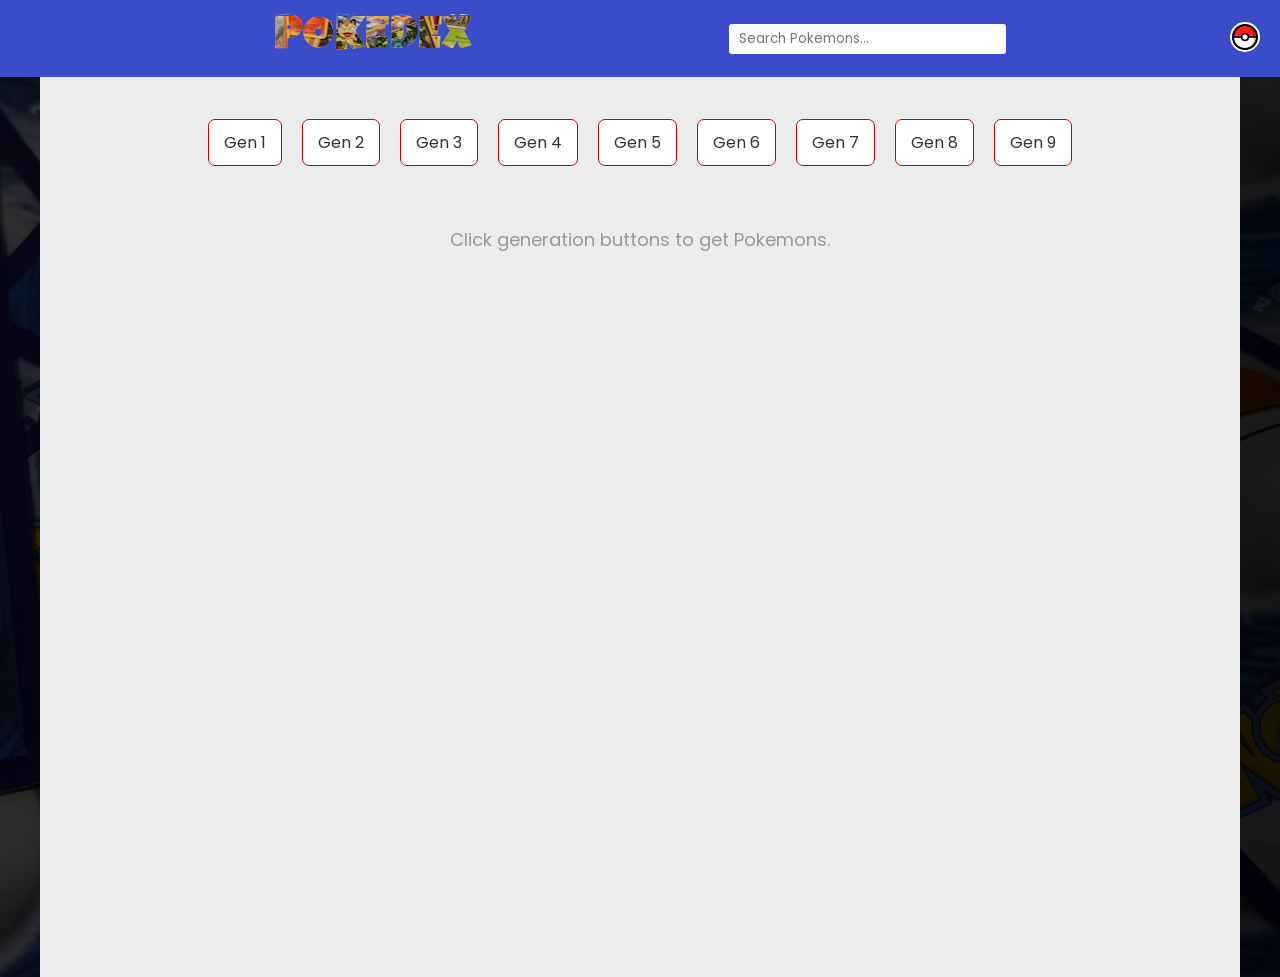
<file: pokedex/index.html>
<!DOCTYPE html>
<html lang="en">
  <head>
    <meta charset="UTF-8" />
    <meta http-equiv="X-UA-Compatible" content="IE=edge" />
    <meta name="viewport" content="width=device-width, initial-scale=1.0" />
    <title>PokeDex | Pokemons in a click</title>
    <link rel="icon" type="image/x-icon" href="media/pokemon-icon.png" />
    <link rel="preconnect" href="https://fonts.gstatic.com/" />
    <link
      href="https://fonts.googleapis.com/icon?family=Material+Icons"
      rel="stylesheet"
    />
    <link rel="stylesheet" href="style.css" />
  </head>
  <body>
    <header>
      <h1>pokedex</h1>
      <input type="search" id="search" placeholder="Search Pokemons..." />
    </header>

    <main>
      <span class="allTypes"><img src="media/pokemon-icon.png" /></span>
      <aside class="section-allTypes">
        <h3>All Pokemon Types</h3>
        <ul>
          <li>
            <span
              ><img src="media/icons/bug.svg" alt="Pokemon types icon" /></span
            >Bug
          </li>
          <li>
            <span
              ><img src="media/icons/dark.svg" alt="Pokemon types icon" /></span
            >Dark
          </li>
          <li>
            <span
              ><img
                src="media/icons/dragon.svg"
                alt="Pokemon types icon" /></span
            >Dragon
          </li>
          <li>
            <span
              ><img
                src="media/icons/electric.svg"
                alt="Pokemon types icon" /></span
            >Electric
          </li>
          <li>
            <span
              ><img
                src="media/icons/fairy.svg"
                alt="Pokemon types icon" /></span
            >Fairy
          </li>
          <li>
            <span
              ><img
                src="media/icons/fighting.svg"
                alt="Pokemon types icon" /></span
            >Fighting
          </li>
          <li>
            <span
              ><img src="media/icons/fire.svg" alt="Pokemon types icon" /></span
            >Fire
          </li>
          <li>
            <span
              ><img
                src="media/icons/flying.svg"
                alt="Pokemon types icon" /></span
            >Flying
          </li>
          <li>
            <span
              ><img
                src="media/icons/ghost.svg"
                alt="Pokemon types icon" /></span
            >Ghost
          </li>
          <li>
            <span
              ><img
                src="media/icons/grass.svg"
                alt="Pokemon types icon" /></span
            >Grass
          </li>
          <li>
            <span
              ><img
                src="media/icons/ground.svg"
                alt="Pokemon types icon" /></span
            >Ground
          </li>
          <li>
            <span
              ><img src="media/icons/ice.svg" alt="Pokemon types icon" /></span
            >Ice
          </li>
          <li>
            <span
              ><img
                src="media/icons/normal.svg"
                alt="Pokemon types icon" /></span
            >Normal
          </li>
          <li>
            <span
              ><img
                src="media/icons/poison.svg"
                alt="Pokemon types icon" /></span
            >Poison
          </li>
          <li>
            <span
              ><img
                src="media/icons/psychic.svg"
                alt="Pokemon types icon" /></span
            >Psychic
          </li>
          <li>
            <span
              ><img src="media/icons/rock.svg" alt="Pokemon types icon" /></span
            >Rock
          </li>
          <li>
            <span
              ><img
                src="media/icons/steel.svg"
                alt="Pokemon types icon" /></span
            >Steel
          </li>
          <li>
            <span
              ><img
                src="media/icons/water.svg"
                alt="Pokemon types icon" /></span
            >Water
          </li>
        </ul>
      </aside>
      <div class="errorTxt"></div>
      <div class="gens">
        <button class="gen gen1" id="0">Gen 1</button>
        <button class="gen gen2" id="1">Gen 2</button>
        <button class="gen gen3" id="2">Gen 3</button>
        <button class="gen gen4" id="3">Gen 4</button>
        <button class="gen gen5" id="4">Gen 5</button>
        <button class="gen gen6" id="5">Gen 6</button>
        <button class="gen gen7" id="6">Gen 7</button>
        <button class="gen gen8" id="7">Gen 8</button>
        <button class="gen gen9" id="8">Gen 9</button>
      </div>
      <p id="numberOfCards"></p>
      <div class="cards">
        <p style="font-size: 18px; color: #999">
          Click generation buttons to get Pokemons.
        </p>
      </div>
      <span class="material-icons to-top">north</span>
    </main>
    <script src="main.js"></script>
  </body>
</html>
</file>
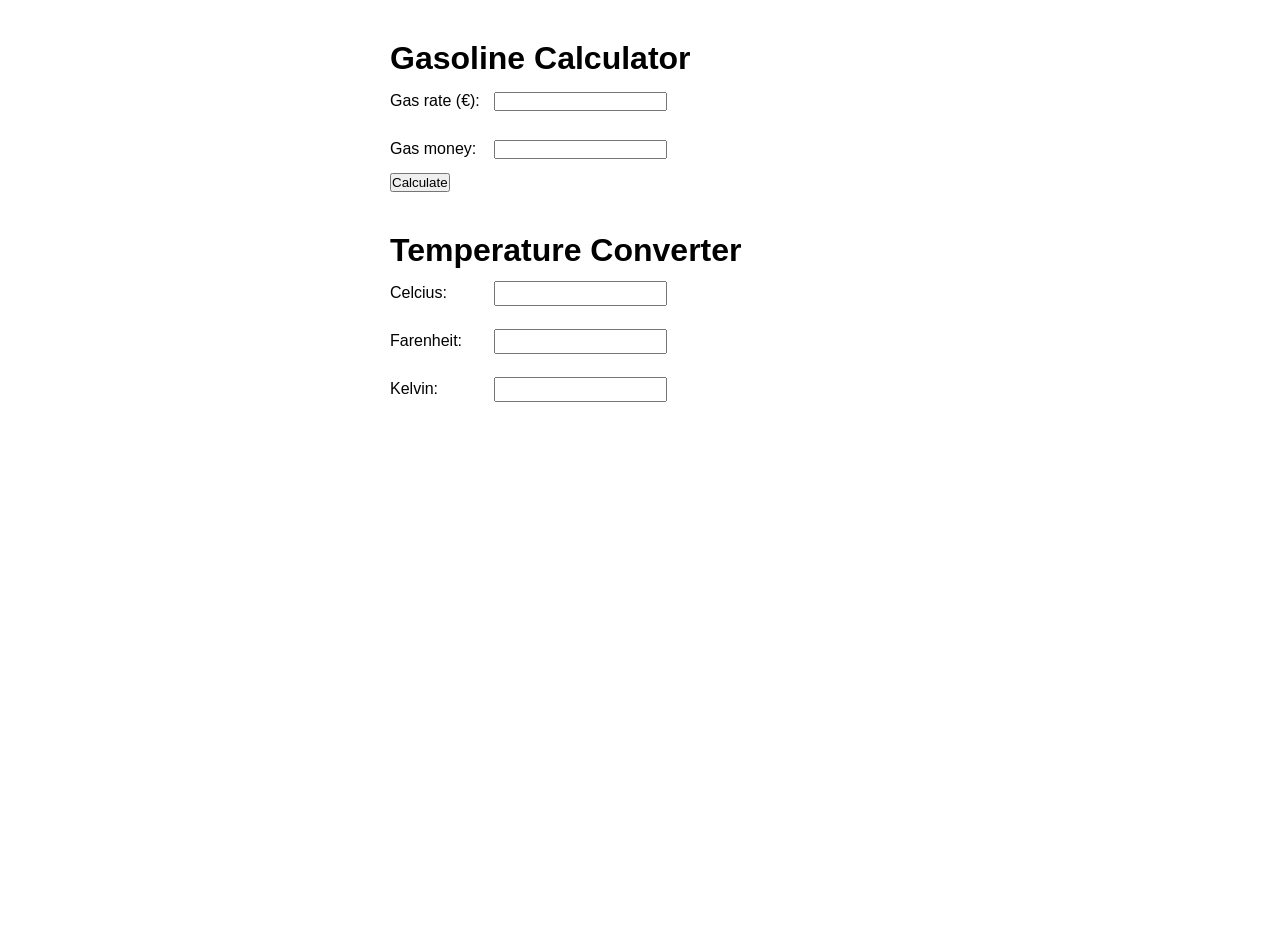
<file: Weekly Exercises/Week_3/index.html>
<!DOCTYPE html>
<html lang="en">
<head>
    <meta charset="UTF-8">
    <meta http-equiv="X-UA-Compatible" content="IE=edge">
    <meta name="viewport" content="width=device-width, initial-scale=1.0">
    <title>Calculator</title>
    <link rel="stylesheet" href="style.css">
</head>
<body>
    <div class="wrapper-gasoline">
        <h1 class="heading">Gasoline Calculator</h1>
        <form class="input-section">
            <div class="input">
                <label for="gas-rate">Gas rate (€):</label>
                <input type="number" id="gas-rate" required>
            </div>

            <div class="input">
                <label for="gas-money">Gas money:</label>
                <input type="number" id="gas-money" required>
            </div>

            <button id="calcGas" type="submit">Calculate</button>
            <p id="result">

            </p>
        </form>
    </div>

    <form class="wrapper-temperature">
        <h1>Temperature Converter</h1>
        <div class="inputs">
            <label for="celcius">Celcius:</label>
            <input type="number" id="celsius" oninput="celsiusToFarenheit(), celsiusToKelvin()" required>
        </div>

        <div class="inputs">
            <label for="farenheit">Farenheit:</label>
            <input type="number" id="farenheit" oninput="farenheitToCelsius(), farenheitToKelvin()" required>
        </div>

        <div class="inputs">
            <label for="kelvin">Kelvin:</label>
            <input type="number" id="kelvin" oninput = "kelvintoCelsius(), kelvinToFarenheit()"required>
        </div>
    </form>
    <script src="main.js"></script>
</body>
</html>
</file>
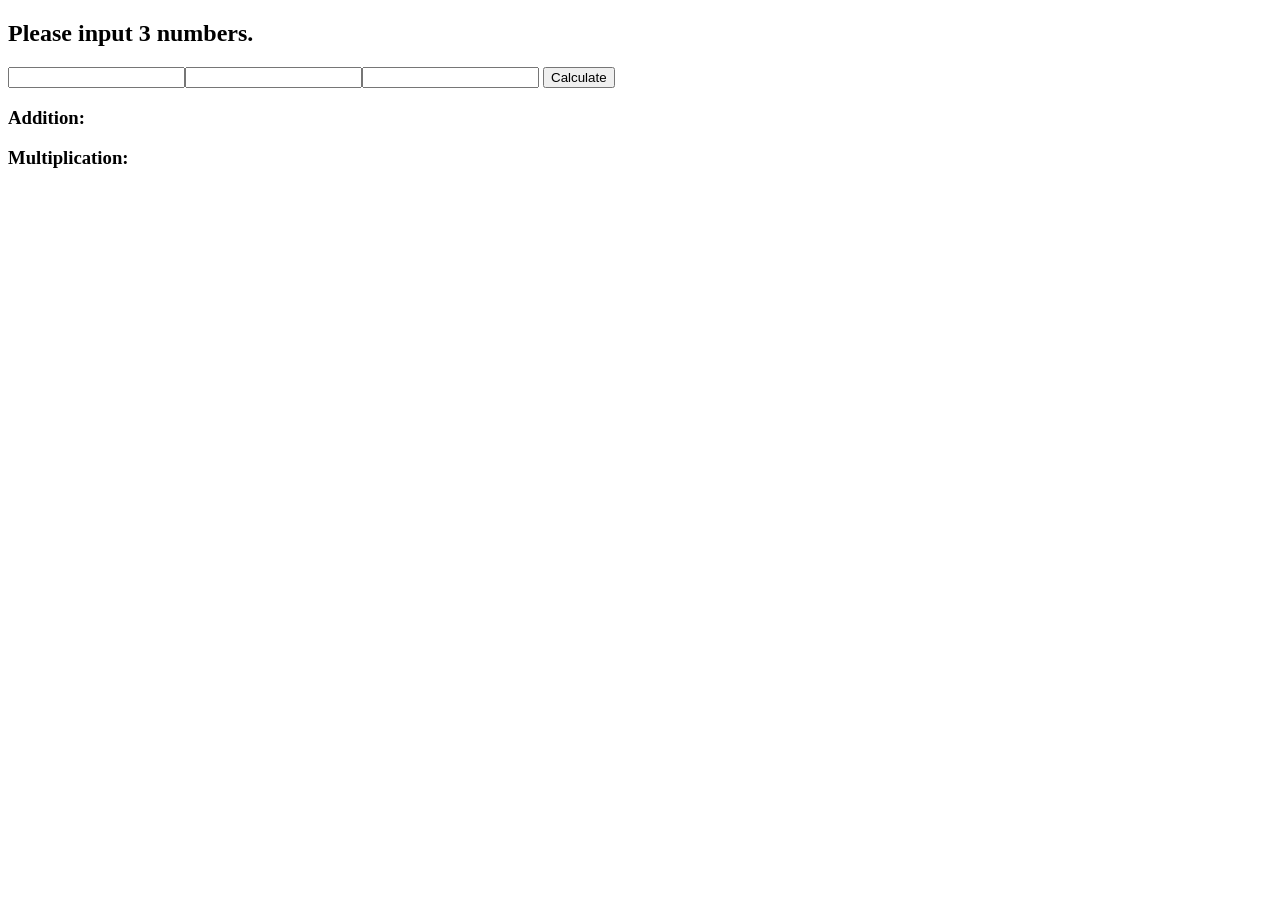
<file: Weekly Exercises/Week_2/number-game/index.html>
<!DOCTYPE html>
<html lang="en">
<head>
    <meta charset="UTF-8">
    <meta http-equiv="X-UA-Compatible" content="IE=edge">
    <meta name="viewport" content="width=device-width, initial-scale=1.0">
    <title>Number Calculation Game</title>
</head>
<div class="container">
    <h2>Please input 3 numbers.</h2>
    <input type="number" class="numberInput1" required><input type="number" class="numberInput2" required><input type="number" class="numberInput3" required>
    <button class="calculate">Calculate</button>
    <h3>Addition:</h3>
    <p class="result-add"></p>
    <h3>Multiplication:</h3>
    <p class="result-multiply"></p>
</div>
<body>
    <script src="main.js"></script>
</body>
</html>
</file>
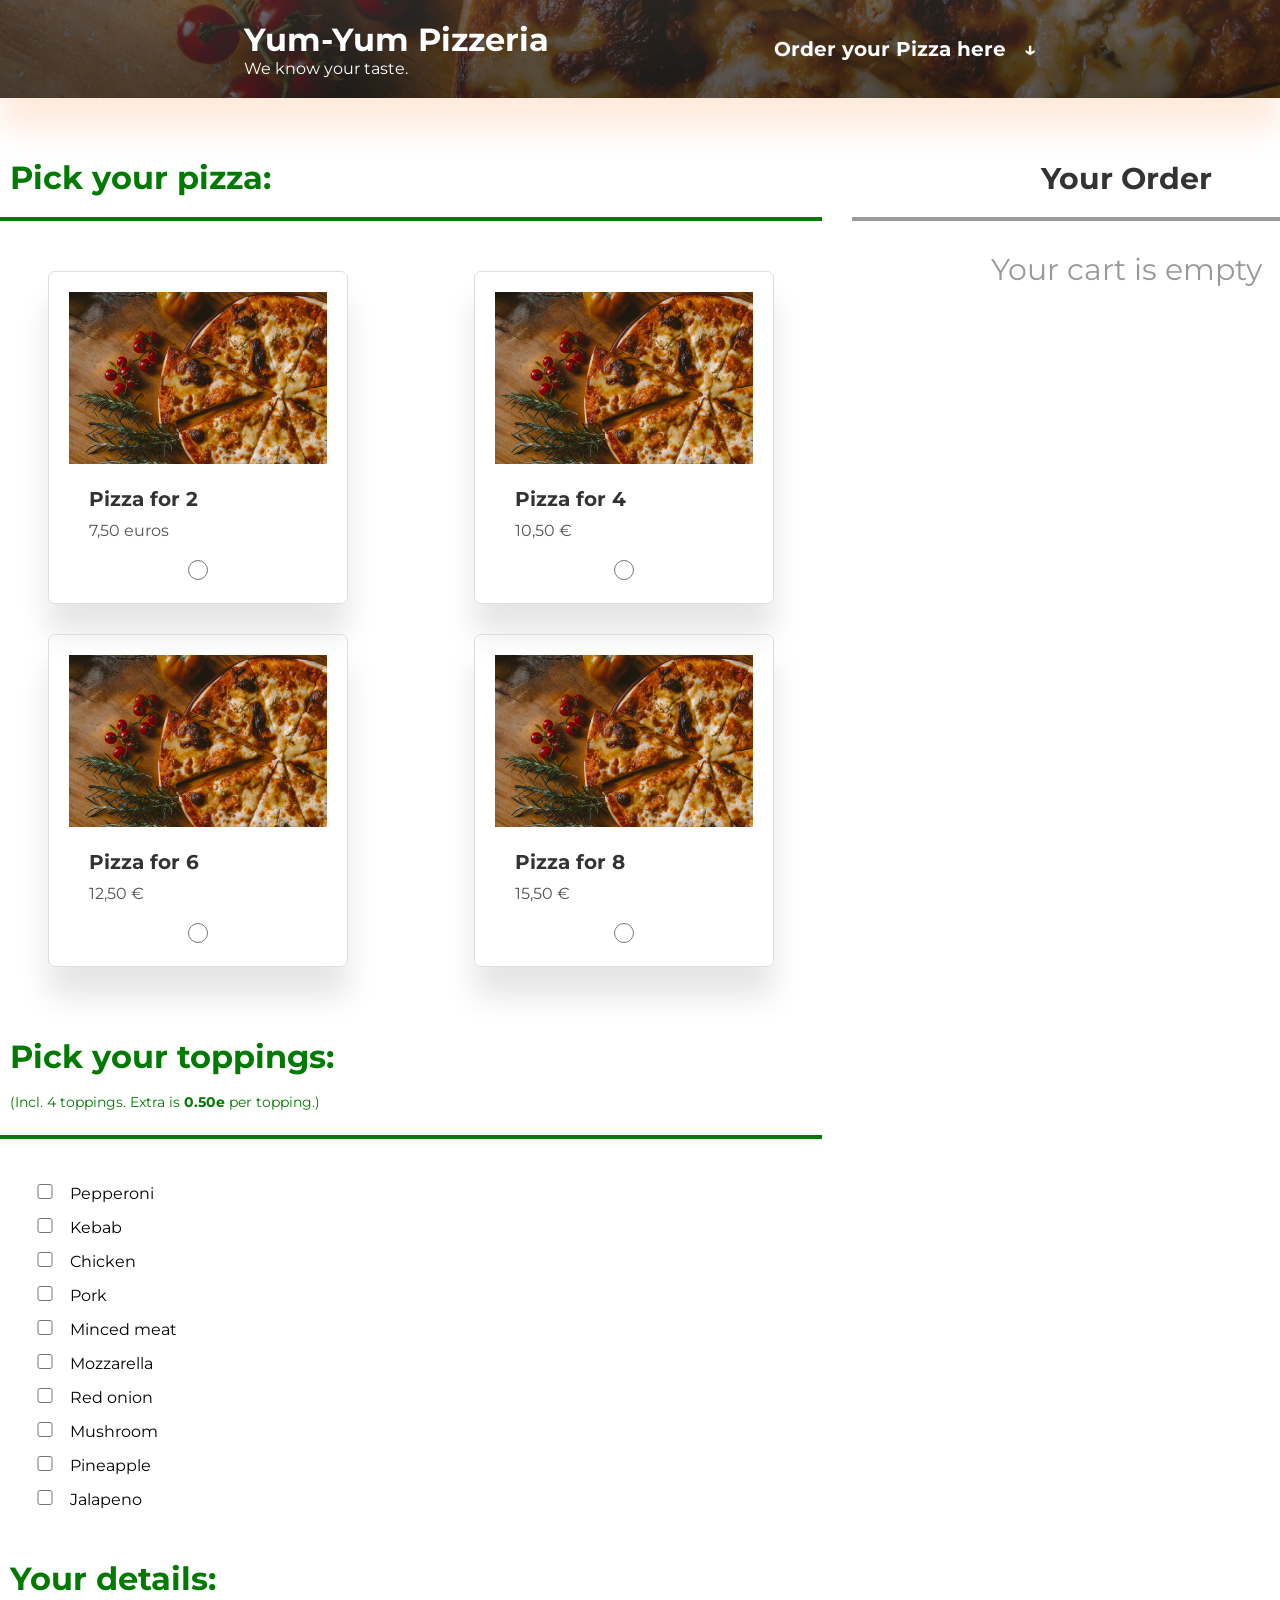
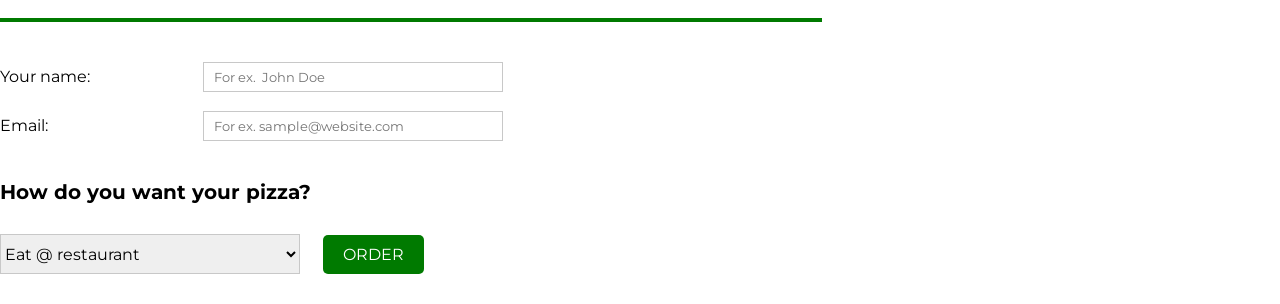
<file: Weekly Exercises/Week_3/pizza_delivery/index.html>
<!DOCTYPE html>
<html lang="en">
<head>
    <meta charset="UTF-8">
    <meta http-equiv="X-UA-Compatible" content="IE=edge">
    <meta name="viewport" content="width=device-width, initial-scale=1.0">
    <title>Pizza Order Platform</title>

    <link rel="stylesheet" href="style.css">
    
</head>
<body>
    <div class="main-container">
        <nav>
            <div class="logo">
                <h1 class="header-logo">Yum-Yum Pizzeria</h1>
                <p class="header-logo-subtxt">We know your taste.</p>
            </div>

            <div class="logo-2">
                <h2>Order your Pizza here &nbsp; &darr;</h2>
            </div>
        </nav>
        
        <div class="main-page-grid">
            <section class="page-container">

            <section class="pizza-picker">
                    <h2 class="section-header">
                        Pick your pizza:
                    </h2>

                    <div class="pizza-cards">
                        <div class="card">
                            <figure>
                                <img src="media/pizza.jpg" alt="Image of a pizza">
                            </figure>
                            <div>
                                <h4 class="card-header">Pizza for 2</h4>
                                <p class="card-price">7,50 euros</p>
                            </div>
                            <input type="radio" id="pizza-2" name="pizza-select" class="radio-pizza" value="7.50">
                        </div>

                        <div class="card">
                            <figure>
                                <img src="media/pizza.jpg" alt="Image of a pizza">
                            </figure>
                            <div>
                                <h4 class="card-header">Pizza for 4</h4>
                                <p class="card-price">10,50 €</p>
                            </div>
                            <input type="radio" id="pizza-4" name="pizza-select" class="radio-pizza" value="10.50">
                        </div>

                        <div class="card">
                            <figure>
                                <img src="media/pizza.jpg" alt="Image of a pizza">
                            </figure>
                            <div>
                                <h4 class="card-header">Pizza for 6</h4>
                                <p class="card-price">12,50 €</p>
                            </div>
                            <input type="radio" id="pizza-6" name="pizza-select" class="radio-pizza" value="12.50">
                        </div>

                        <div class="card">
                            <figure>
                                <img src="media/pizza.jpg" alt="Image of a pizza">
                            </figure>
                            <div>
                                <h4 class="card-header">Pizza for 8</h4>
                                <p class="card-price">15,50 €</p>
                            </div>
                            <input type="radio" id="pizza-8" name ="pizza-select" class="radio-pizza" value="15.50">
                        </div>
                    </div>
            </section>
        
            <section class="toppings">
                <h2 class="section-header">
                    Pick your toppings:<br><span class="header-subtxt">(Incl. 4 toppings. Extra is <strong>0.50e</strong> per topping.)</span>
                </h2>
                
                <ul>
                    <li><input type="checkbox" class="item-toppings" value="0" name="Topping - Pepperoni" id="pepperoni"><label for="pepperoni">Pepperoni</label></li>
                    <li><input type="checkbox" class="item-toppings" value="0" name="Topping - Kebab" id="kebab"><label for="kebab">Kebab</label></li>
                    <li><input type="checkbox" class="item-toppings" value="0" name="Topping - Chicken" id="chicken"><label for="chicken">Chicken</label></li>
                    <li><input type="checkbox" class="item-toppings" value="0" name="Topping - Pork" id="pork"><label for="pork">Pork</label></li>
                    <li><input type="checkbox" class="item-toppings" value="0" name="Topping - Minced meat" id="mincedmeat"><label for="mincedmeat">Minced meat</label></li>
                    <li><input type="checkbox" class="item-toppings" value="0" name="Topping - Mozzarella" id="mozzarella"><label for="mozzarella">Mozzarella</label></li>
                    <li><input type="checkbox" class="item-toppings" value="0" name="Topping - Red onion" id="redonion"><label for="redonion">Red onion</label></li>
                    <li><input type="checkbox" class="item-toppings" value="0" name="Topping - Mushroom" id="mushroom"><label for="mushroom">Mushroom</label></li>
                    <li><input type="checkbox" class="item-toppings" value="0" name="Topping - Pineapple" id="pineapple"><label for="pineapple">Pineapple</label></li>
                    <li><input type="checkbox" class="item-toppings" value="0" name="Topping - Jalapeno" id="jalapeno"><label for="jalapeno">Jalapeno</label></li>
                </ul>
                
            </section>

             <section class="customer-detail">
                    <h2 class="section-header">Your details:</h2>
                    <form>
                        <div>
                        <label for="customer-name">Your name:</label>
                        <input type="text" id="customer-name" placeholder="For ex.  John Doe" class="personal-detail">
                        </div>

                        <div>
                        <label for="customer-email">Email:</label>
                        <input type="email" id="customer-email" placeholder="For ex. sample@website.com"  class="personal-detail">
                        </div>
                        
                        <div class="hidden-address hide">
                        <label for="customer-name">Your address:</label>
                        <input type="text" id="customer-address" placeholder="Mallikatu 1, 00300 Helsinki"  class="personal-detail">
                        </div>
                    </form>
            </section>
           
            <h3>
                How do you want your pizza?
            </h3>

            <form>
                <select id="delivery">
                    <option class="delivery-option" value="0">Eat @ restaurant</option>
                    <option class="delivery-option" value="0">Pick-up from restaurant</option>
                    <option class="delivery-option" value="5">Home Delivery</option>
                </select>

                <a href="#orderpage"><button type="submit" id="order">Order</button></a>

            </form>

        </section>
        
        <section class="section-orderpage" id="orderpage">
            <aside>

                <h2 class="section-header-order">Your Order</h2>

                <section class="delivery-confirmation">

                    <div class="section-order-number"></div>

                    <div class="customer-details-2"></div>

                    <div class="order-subheader">Your cart is empty</div>

                    <table class="hide">
                        <thead>
                            <tr>
                                <th>Items</th>
                                <th>Price</th>
                            </tr>
                        </thead>

                        <tbody class="table-body">
                            <!--Item names and values come here-->
                        </tbody>
                    </table>

                    <h3 id="total-txt" class="hide">Total:<span id="total-amount"></span></h3>

                    <button id="pay" class="hide">Pay</button>
                </section>
            </aside>
        </section>
        </div>
    </div>
    <script src="main.js"></script>
</body>
</html>
</file>
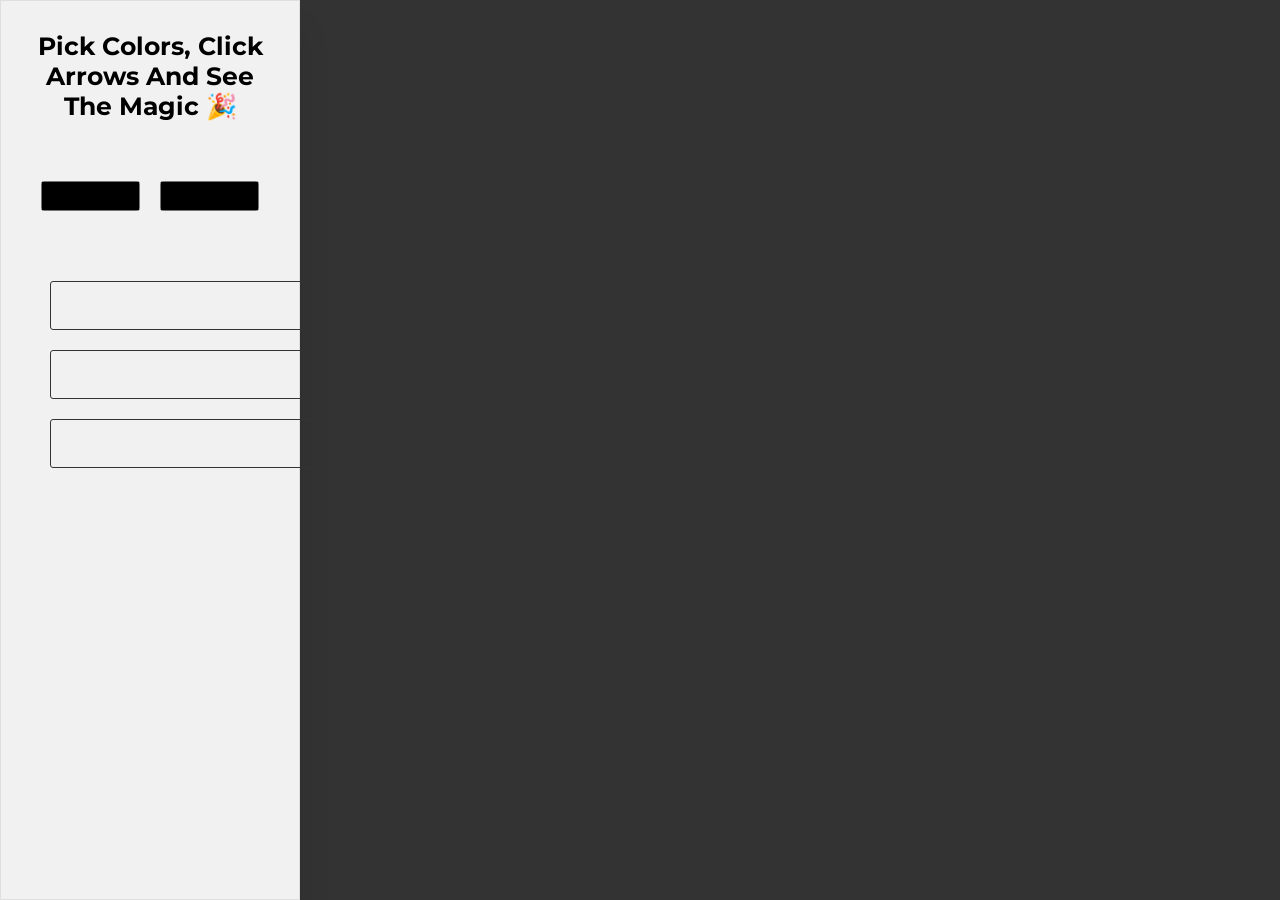
<file: Weekly Exercises/Week_4/bg_generator/index.html>
<!DOCTYPE html>
<html lang="en">
  <head>
    <meta charset="UTF-8" />
    <meta http-equiv="X-UA-Compatible" content="IE=edge" />
    <meta name="viewport" content="width=device-width, initial-scale=1.0" />
    <title>Background Generator</title>
    <link
      href="https://fonts.googleapis.com/icon?family=Material+Icons"
      rel="stylesheet"
    />
    <link rel="stylesheet" href="style.css" />
  </head>
  <body>
    <div class="main-container">
      <div class="background-generator">
        <h1>pick colors, click arrows and see the magic 🎉</h1>

        <div class="color-pickers">
          <input type="color" id="first-color" class="color-picker" />
          <input type="color" id="second-color" class="color-picker" />
        </div>

        <div class="position-grid">
          <form>
            <div class="direction">
              <input type="radio" id="to-bottom-right" name="position-btn" />
              <label for="to-bottom-right" class="btn" id="to bottom right"
                ><i class="material-icons">south_east</i></label
              >
            </div>

            <div class="direction">
              <input type="radio" id="to-bottom" name="position-btn" />
              <label for="to-bottom" class="btn" id="to bottom"
                ><i class="material-icons">south</i></label
              >
            </div>

            <div class="direction">
              <input type="radio" id="to-bottom-left" name="position-btn" />
              <label for="to-bottom-left" class="btn" id="to bottom left"
                ><i class="material-icons">south_west</i></label
              >
            </div>

            <div class="direction">
              <input type="radio" id="to-right" name="position-btn" />
              <label for="to-right" class="btn" id="to right"
                ><i class="material-icons">east</i></label
              >
            </div>

            <div></div>

            <div class="direction">
              <input type="radio" id="to-left" name="position-btn" />
              <label for="to-left" class="btn" id="to left"
                ><i class="material-icons">west</i></label
              >
            </div>

            <div class="direction">
              <input type="radio" id="to-top-right" name="position-btn" />
              <label for="to-top-right" class="btn" id="to top right"
                ><i class="material-icons">north_east</i></label
              >
            </div>

            <div class="direction">
              <input type="radio" id="to-top" name="position-btn" />
              <label for="to-top" class="btn" id="to top"
                ><i class="material-icons">north</i></label
              >
            </div>

            <div class="direction">
              <input type="radio" id="to-top-left" name="position-btn" />
              <label for="to-top-left" class="btn" id="to top left"
                ><i class="material-icons">north_west</i></label
              >
            </div>
          </form>
        </div>
        <div id="colorTxt"></div>
      </div>
    </div>
    <script src="main.js"></script>
  </body>
</html>
</file>
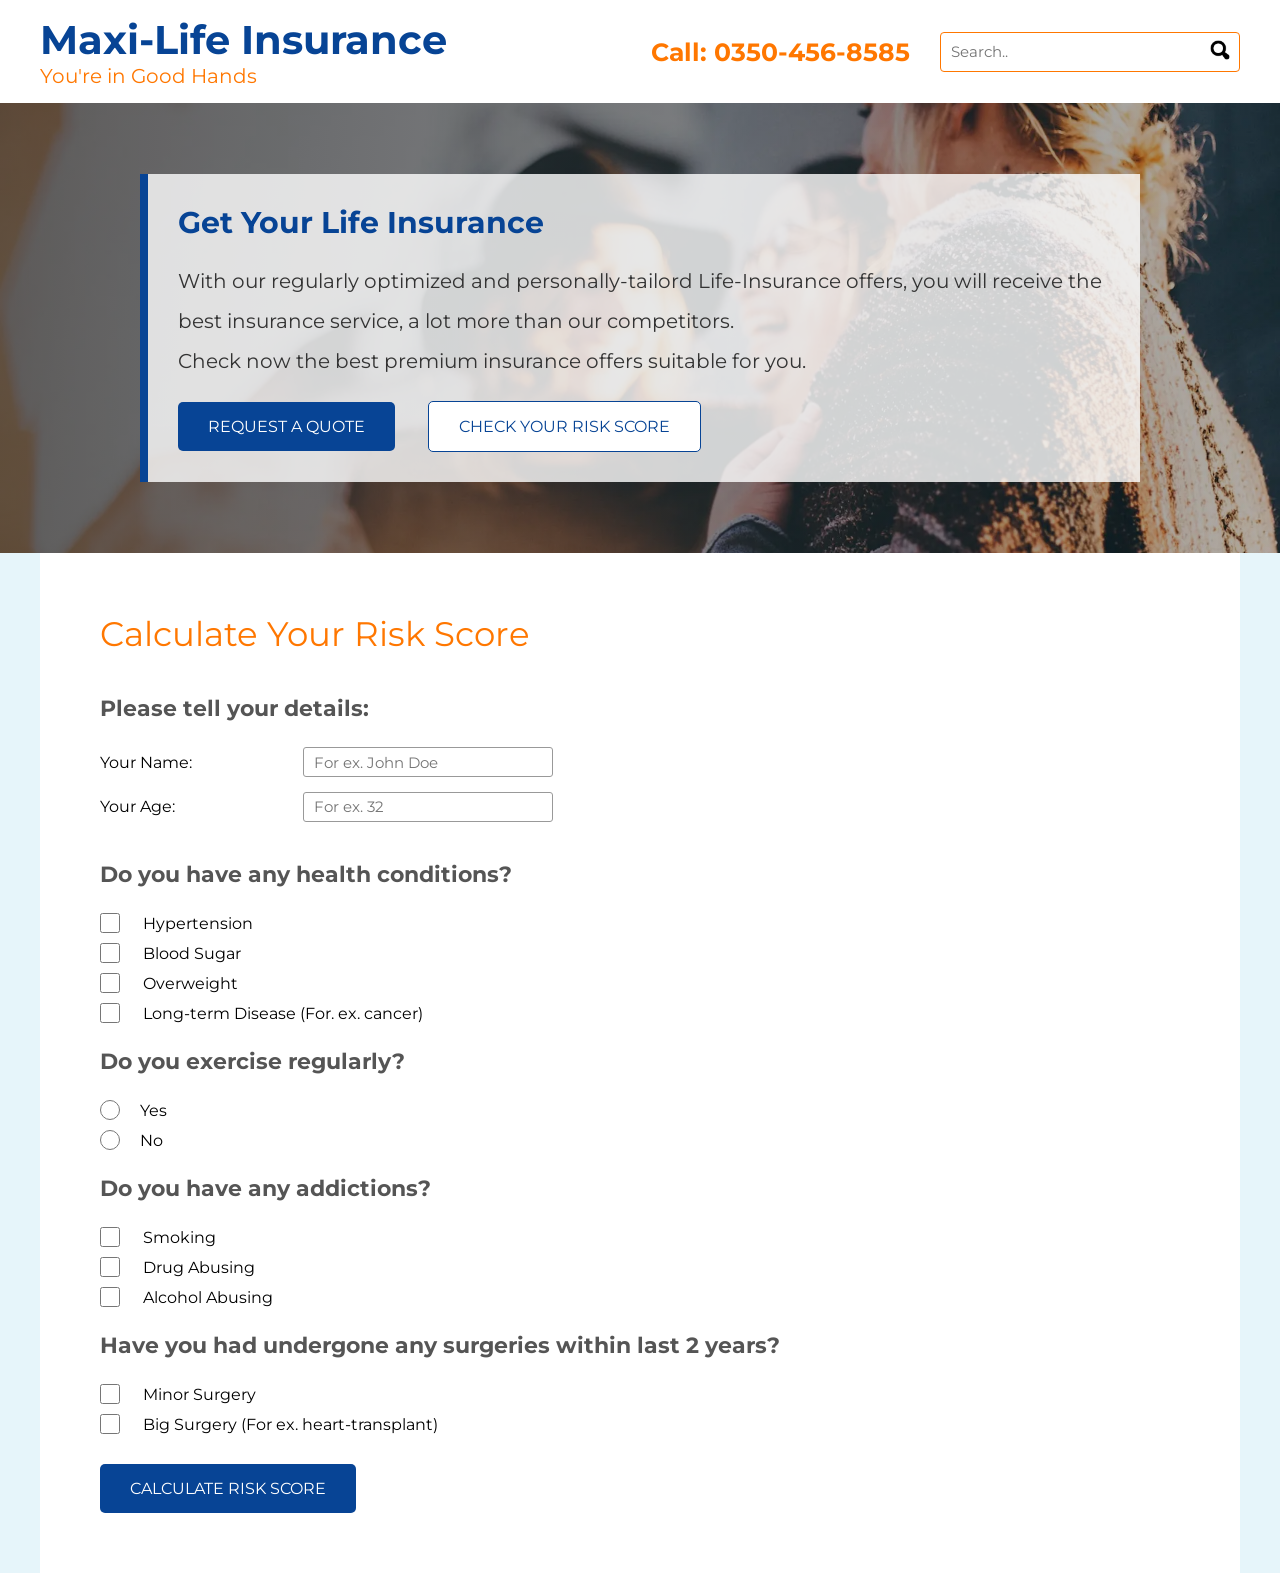
<file: Weekly Exercises/Week_4/insurance_calculator/index.html>
<!DOCTYPE html>
<html lang="en">
<head>
    <meta charset="UTF-8">
    <meta http-equiv="X-UA-Compatible" content="IE=edge">
    <meta name="viewport" content="width=device-width, initial-scale=1.0">
    <title>Calculate Insurance</title>
    <link rel="stylesheet" href="style.css">
</head>
<body>
    <nav>
        <div class="logo">
            <h1>Maxi-Life Insurance</h1>
            <p>You're in Good Hands</p>
        </div>
        <div class="logo-right">
            <p>Call: 0350-456-8585</p>
            <input type="search" id="nav-search" placeholder="Search..">
            <a href="#"><img class="search-icon" src="media/search.png" alt="search icon" width="20px"></a> 
        </div>
    </nav>

    <div class="hero-container">
        <div class="hero-txt">
            <h2>Get Your Life Insurance</h2>
            <p>With our regularly optimized and personally-tailord Life-Insurance offers, you will receive the best insurance service, a lot more than our competitors.<br>
            Check now the best premium insurance offers suitable for you.</p>
            <a href="#"><button type="submit" id="toQuote">Request a Quote</button></a>
            <a href="#main-container"><button type="submit" id="toMainContainer">Check Your Risk Score</button></a>
        </div>
        <div></div>
    </div>

    <div class="main-container" id="main-container">
        <div class="container-grid">
            <h2>Calculate Your Risk Score</h2>

            <div class="user-details">
                <h3>Please tell your details:</h3>
                <div>
                    <label for="name">Your Name:</label>
                    <input type="text" id="name" placeholder="For ex. John Doe" required>
                </div>
                <div>
                    <label for="age">Your Age:</label>
                    <input type="number" id="age" placeholder="For ex. 32" required>
                </div>
            </div>

            <div class="health-input">
                <h3>Do you have any health conditions?</h3>
                <form>
                    <div>
                        <input class="health-condition" type="checkbox" id="hypertension">
                        <label for="hypertension">Hypertension</label>
                    </div>

                    <div>
                        <input class="health-condition"  type="checkbox" id="bloodsugar">
                        <label for="bloodsugar">Blood Sugar</label>
                    </div>

                    <div>
                        <input class="health-condition" type="checkbox" id="overweight">
                        <label for="overweight">Overweight</label>
                    </div>

                    <div>
                        <input class="health-condition" type="checkbox" id="long-term-disease">
                        <label for="long-term-disease">Long-term Disease (For. ex. cancer)</label>
                    </div>
                </form>
            </div>

            <div class="exercise">
                <h3>Do you exercise regularly?</h3>
                <form>
                    <div>
                        <input class="daily-exercise" name="exercise-btn" type="radio" value="exercise-yes" id="exercise-yes"><label for="exercise-yes">Yes</label>
                    </div>

                    <div>
                        <input class="daily-exercise" name="exercise-btn" type="radio" value="exercise-no" id="exercise-no"><label for="exercise-no">No</label>
                    </div>
                </form>
            </div>

            <div class="habitses">
                <h3>Do you have any addictions?</h3>
                <form>
                    <div>
                        <input class="bad-habits"  type="checkbox" id="smoking" value="bad-habits">
                        <label for="smoking">Smoking</label>
                    </div>

                    <div>
                        <input class="bad-habits" type="checkbox" id="drug-abuse" value="bad-habits">
                        <label for="drug-abuse">Drug Abusing</label>
                    </div>

                    <div>
                        <input class="bad-habits" type="checkbox" id="alcohol-abuse" value="bad-habits">
                        <label for="alcohol-abuse">Alcohol Abusing</label>
                    </div>
                </form>
            </div>

            <div class="surgeries">
                <h3>Have you had undergone any surgeries within last 2 years?</h3>
                <form>
                    <div>
                        <input class="surgery" type="checkbox" value="minor-surgery" id="minor-surgery">
                        <label for="minor-surgery">Minor Surgery</label>
                    </div>

                    <div>
                        <input class="surgery"  type="checkbox" value="big-surgery" id="big-surgery">
                        <label for="big-surgery">Big Surgery (For ex. heart-transplant)</label>
                    </div>
                </form>
                <a href="#score"><button type="submit" id="calcInsurance">Calculate Risk Score</button></a>
            </div>
        </div>

        <div class="result-field hide" id="score">
            <div class="card">
                <p class="user-name" style="font-size: 18px;"></p>
                <h3>Your Risk Score is:</h3>
                <p class="insurance-score"></p>
            </div>
        </div>
    </div>
    <script src="main.js"></script>
</body>
</html>
</file>
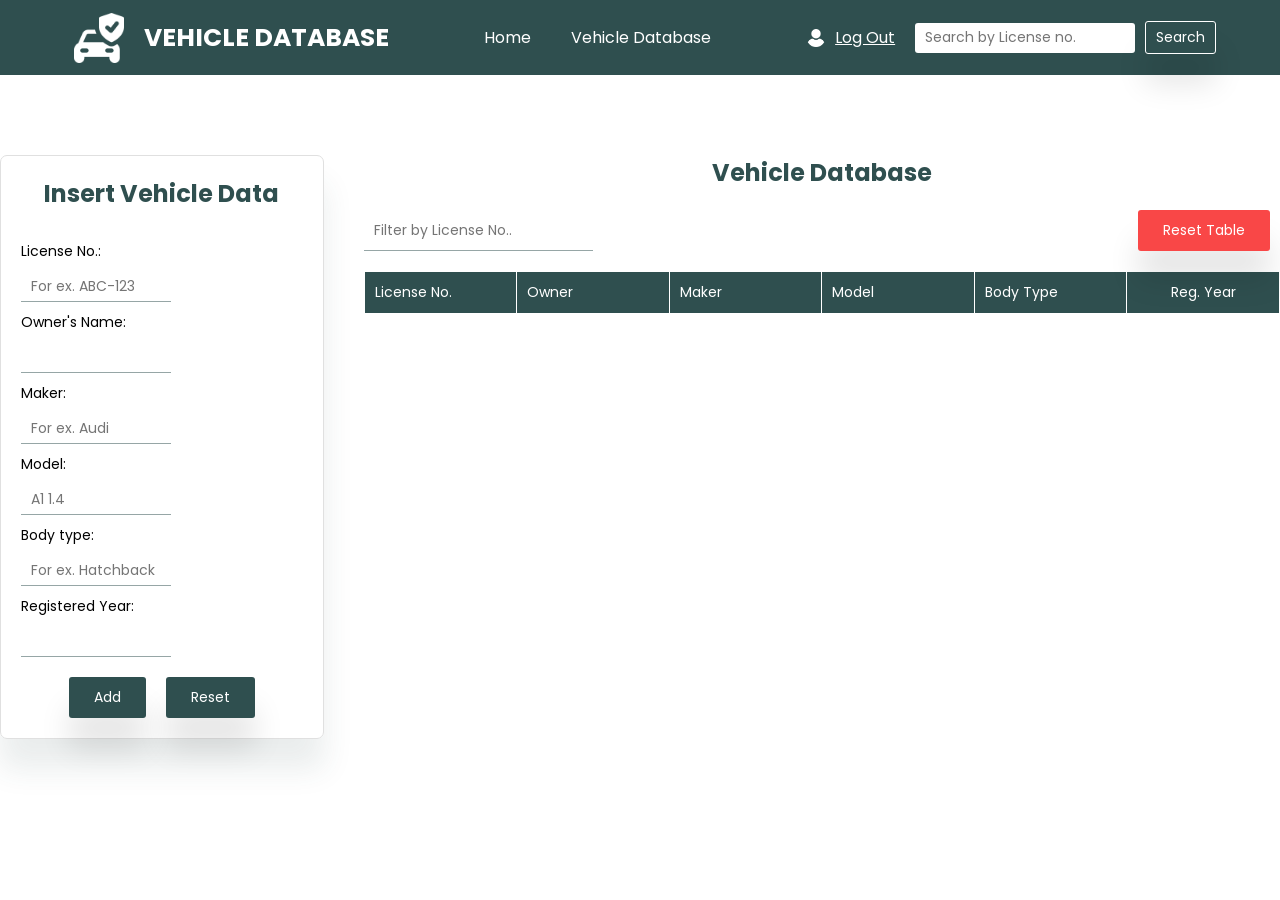
<file: Weekly Exercises/Week_5/vehicle_registration_table/index.html>
<!DOCTYPE html>
<html lang="en">
  <head>
    <meta charset="UTF-8" />
    <meta http-equiv="X-UA-Compatible" content="IE=edge" />
    <meta name="viewport" content="width=device-width, initial-scale=1.0" />
    <title>Vehicle Registration Database</title>

    <link rel="stylesheet" href="style.css" />
  </head>
  <body>
    <header>
      <div class="logo">
        <img src="Media/car.png" alt="logo of a car" class="car-icon" />
        <h1>Vehicle Database</h1>
      </div>
      <nav>
        <ul>
          <a href="#"><li>Home</li></a>
          <a href="#db-input"><li>Vehicle Database</li></a>
        </ul>
      </nav>
      <div class="database-search">
        <img src="Media/user.png" width="18px" class="user-icon" />
        <a href="#" class="log-out">Log Out</a>
        <input type="text" id="search" placeholder="Search by License no." />
        <button id="btn-search">Search</button>
      </div>
    </header>
    <main>
      <div class="search-result">
        <p id="search-result-txt"></p>
      </div>
      <div class="db-input" id="db-input">
        <h2>Insert Vehicle Data</h2>
        <form>
          <div>
            <label for="reg-no">License No.:</label>
            <input
              type="text"
              id="reg-no"
              class="data-input"
              placeholder="For ex. ABC-123"
              required
            />
          </div>
          <div>
            <label for="owner-name">Owner's Name:</label>
            <input type="text" id="owner-name" class="data-input" required />
          </div>

          <div>
            <label for="vehicle-company">Maker:</label>
            <input
              type="text"
              id="vehicle-company"
              class="data-input"
              placeholder="For ex. Audi"
              required
            />
          </div>

          <div>
            <label for="vehicle-model">Model:</label>
            <input
              type="text"
              id="vehicle-model"
              class="data-input"
              placeholder="A1 1.4"
              required
            />
          </div>

          <div>
            <label for="vehicle-type">Body type:</label>
            <input
              type="text"
              id="vehicle-type"
              class="data-input"
              placeholder="For ex. Hatchback"
              required
            />
          </div>

          <div>
            <label for="reg-year">Registered Year:</label>
            <input type="number" id="reg-year" class="data-input" required />
          </div>
          <div class="input-btns">
            <button type="submit" id="submit">Add</button>
            <button type="reset">Reset</button>
          </div>
        </form>
      </div>

      <div class="db-table" id="db-table">
        <h2>Vehicle Database</h2>
        <button id="reset-table" onclick="resetTable()">Reset Table</button>
        <input
          type="text"
          id="search--2"
          placeholder="Filter by License No.."
        />
        <table
          class="table"
          id="myTable"
          data-filter-control="true"
          data-show-search-clear-button="true"
        >
          <thead>
            <tr>
              <th>License No.</th>
              <th>Owner</th>
              <th>Maker</th>
              <th>Model</th>
              <th>Body Type</th>
              <th>Reg. Year</th>
            </tr>
          </thead>
          <tbody></tbody>
        </table>
      </div>
    </main>
    <script src="main.js"></script>
  </body>
</html>
</file>
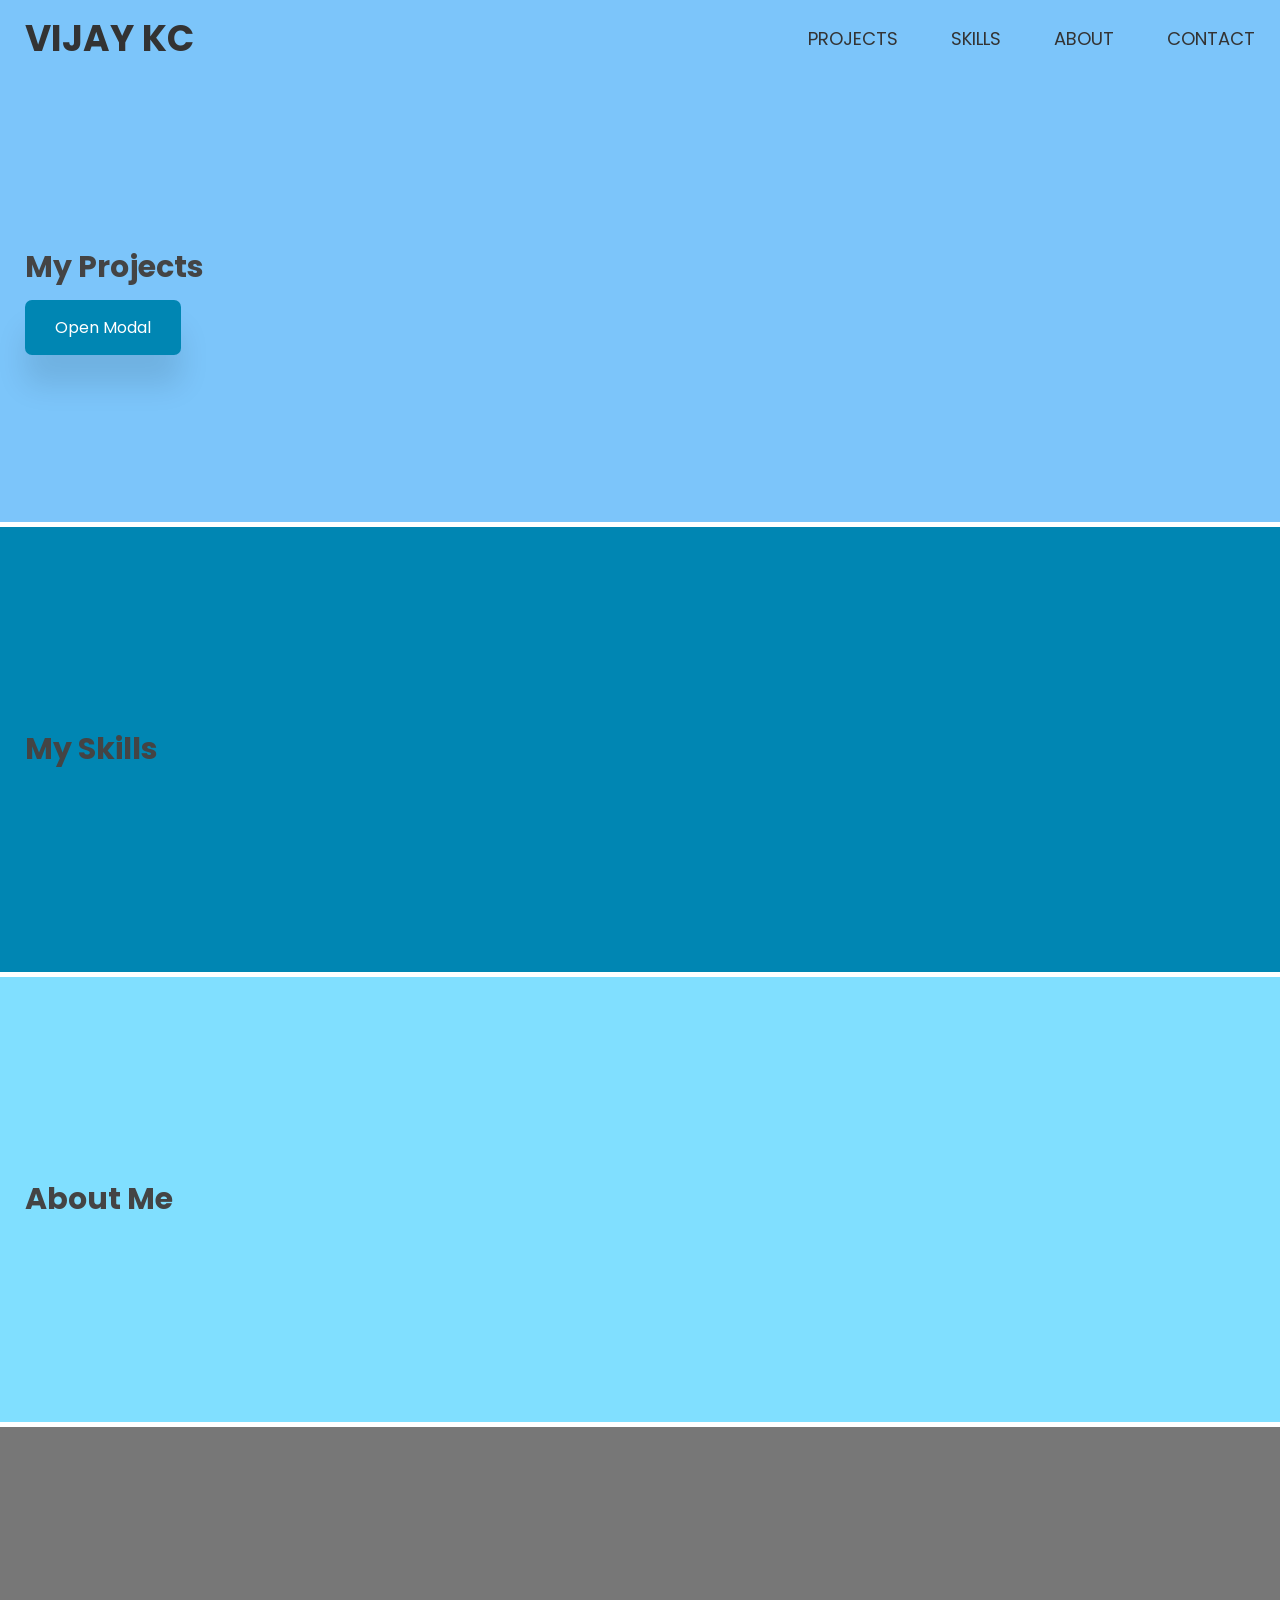
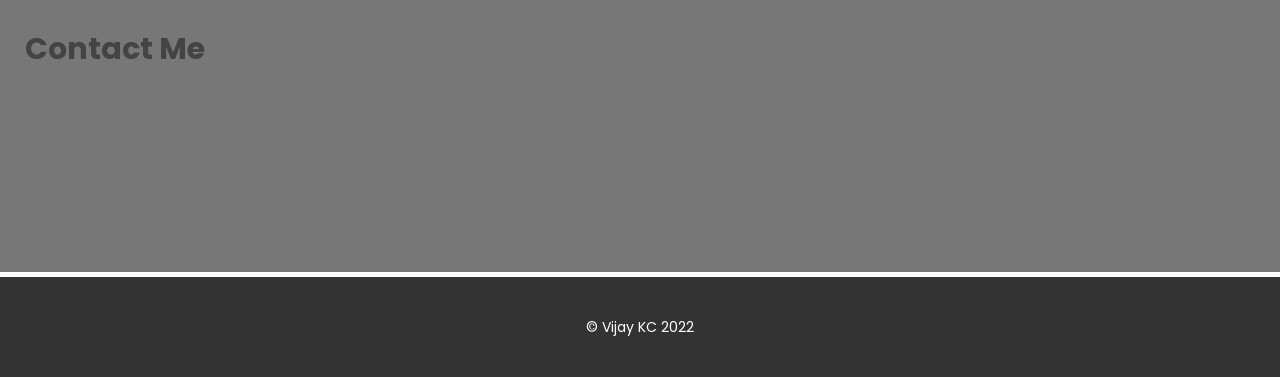
<file: Weekly Exercises/Week_7/responsive_website/index.html>
<!DOCTYPE html>
<html lang="en">
  <head>
    <meta charset="UTF-8" />
    <meta http-equiv="X-UA-Compatible" content="IE=edge" />
    <meta name="viewport" content="width=device-width, initial-scale=1.0" />
    <title>Responsive Website</title>
    <link
      href="https://fonts.googleapis.com/icon?family=Material+Icons"
      rel="stylesheet"
    />
    <link rel="stylesheet" href="style.css" />
  </head>
  <body>
    <header>
      <a href="#"><h1 class="logo">Vijay KC</h1></a>
      <nav>
        <ul>
          <li><a class="btnMenu" href="#projects">Projects</a></li>
          <li><a class="btnMenu" href="#skills">Skills</a></li>
          <li><a class="btnMenu" href="#about">About</a></li>
          <li><a class="btnMenu" href="#contact">Contact</a></li>
        </ul>
      </nav>
      <i class="material-icons ham-menu">menu</i>
    </header>
    <main>
      <section class="section-projects" id="projects">
        <h2>My Projects</h2>
        <button id="btnModal">Open Modal</button>
      </section>
      <section class="section-skills" id="skills">
        <h2>My Skills</h2>
      </section>
      <section class="section-about" id="about">
        <h2>About Me</h2>
      </section>
      <section class="section-contact" id="contact">
        <h2>Contact Me</h2>
      </section>
      <div class="overlay">
        <div id="modal">
            <i class="material-icons" id="modal-close">close</i>
            <h3>This is a modal header.</h3>
            <blockquote>Lorem ipsum dolor sit amet consectetur adipisicing elit. Perspiciatis minus dolor autem labore nihil incidunt aliquid maiores nesciunt placeat reiciendis nobis, voluptatibus aliquam libero eligendi eos vero error provident dolores.<br><br>
            Lorem ipsum dolor sit, amet consectetur adipisicing elit. Doloremque pariatur deserunt eum enim quo quasi. Minima voluptas laboriosam nihil vel doloremque debitis, nulla at ut unde reiciendis sint consequatur et.
            
          </div>
      </div>

      <div class="sidebar-links">
        <i class="material-icons">facebook</i>
        <i class="material-icons">email</i>
      </div>
      
    </main>
    <footer>&copy; Vijay KC 2022</footer>
   <button id="toTop">To Top <span class="material-icons">north</span></button>
    <script src="main.js"></script>
  </body>
</html>
</file>
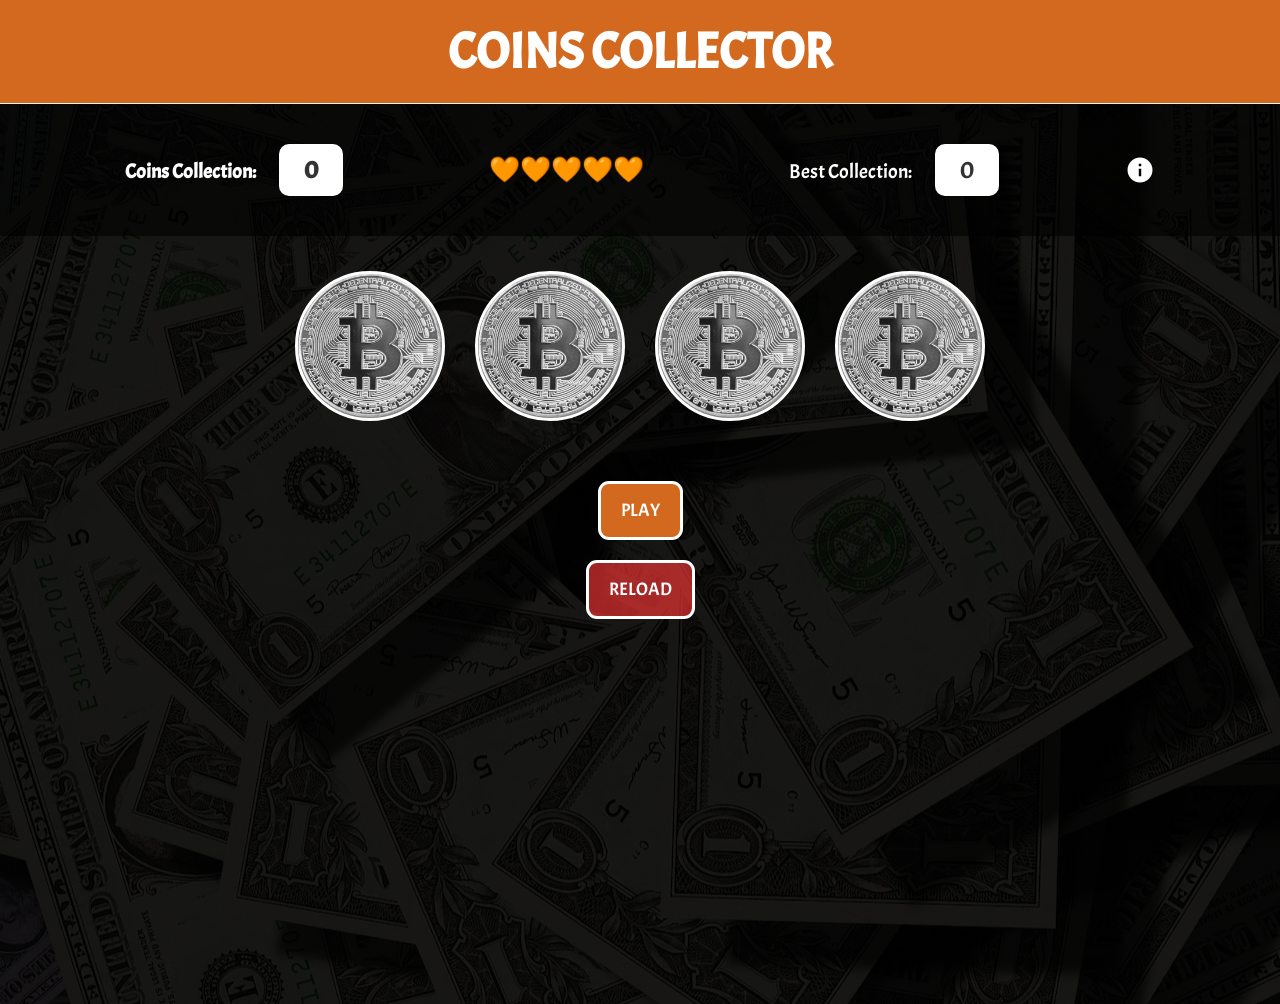
<file: Weekly Exercises/Week_8/speed_game/index.html>
<!DOCTYPE html>
<html lang="en">
  <head>
    <meta charset="UTF-8" />
    <meta http-equiv="X-UA-Compatible" content="IE=edge" />
    <meta name="viewport" content="width=device-width, initial-scale=1.0" />
    <title>Coins Collector Game</title>
    <link rel="icon" type="image/x-icon" href="media/bitcoin.png">
</head>
<body>
    <link
      href="https://fonts.googleapis.com/icon?family=Material+Icons"
      rel="stylesheet"
    />
    <link rel="stylesheet" href="style.css" />
  </head>
  <body>
    <header>
      <h1>Coins Collector</h1>
    </header>
    <main>
      <div class="container-heading">
        <h2 class="score-header">Coins Collection: <span id="score">0</span></h2>
        <div class="lives">🧡🧡🧡🧡🧡</div>
        <p class="high-score-header">
          Best Collection: <span id="high-score">0</span>
        </p>
        <i class="material-icons info">info</i>
        <div class="info-txt display-none">
          <h3 class="modal-header">Instructions</h3>
          <ol>
            <li>This a JavaScript Project for Fullstack Developer Program at Business College Helsinki.</li>
            <li>Start the game by clicking 'Start Game' button below.</li>
            <li>Collect the coins by clicking every flashed coins.</li>
            <li>Flashing speed will increase in every flash.</li>
            <li>
              You will have 5 lives 🧡 at the beginning. On every missed
              collection, you will loose one. Game will be over on all lives
              spent.
            </li>
            <p>Happy Playing! &mdash;Vijay</p>
            
          </ol>
        </div>
      </div>
      <div class="overlay">
        <div class="modal">
        </div>
      </div>
      <div class="coins">
        <button class="coin coin1"></button>
        <button class="coin coin2"></button>
        <button class="coin coin4"></button>
        <button class="coin coin4"></button>
      </div>
      <button class="startBtn">Play</button>
      <button class="stopBtn display-none">Stop</button>
      <div class="div-reset">
        <button class="reset" onclick="window.location.reload()">Reload</button>
      </div>
    </main>
    <script src="main.js"></script>
  </body>
</html>
</file>
<file: pokedex/style.css>
@import url("https://fonts.googleapis.com/css2?family=Luckiest+Guy&family=Nunito+Sans:wght@400;700&display=swap");
@import url("https://fonts.googleapis.com/css2?family=Poppins:ital,wght@0,400;1,700&display=swap");

* {
  margin: 0;
  padding: 0;
  box-sizing: border-box;
}

html {
  font-size: 10px;
  scroll-behavior: smooth;
}

:root {
  --blue: #3b4cca;
  --red: #cc0000;
  --dark-blue: #003a70;
}

body {
  background-image: linear-gradient(
      to left,
      rgba(0, 0, 0, 0.9),
      rgba(0, 0, 0, 0.8)
    ),
    url("media/poke-bg.webp");
  background-position: center;
  background-size: cover;
  background-repeat: no-repeat;
  font-family: "Poppins", sans-serif;
  min-height: 100vh;
  min-width: 100vw;
  background-color: #333;
}

header {
  background-color: var(--blue);
  text-align: center;
  padding: 16px;
  color: #fff;
  text-transform: uppercase;
  display: flex;
  justify-content: space-evenly;
  align-items: center;
}

header h1 {
  position: relative;
  font-family: "Luckiest Guy", cursive;
  font-size: 4.5rem;
  letter-spacing: 2.5px;
  background-image: url("media/poke-cards.webp");
  background-position: center;
  -webkit-background-clip: text;
  background-clip: text;
  color: transparent;
  -webkit-text-stroke-width: 0.1px;
  -webkit-text-stroke-color: #fff;
}

#search {
  background-color: #fff;
  height: 3rem;
  font-family: inherit;
  border: none;
  border-radius: 3px;
  padding: 0 1rem;
}

main {
  max-width: 1200px;
  min-height: 100vh;
  background-color: rgb(236, 236, 236);
  margin: 0 auto;
  padding: 32px;
}

button,
.material-icons {
  transition: all 0.3s ease;
}

button:hover,
.material-icons:hover {
  opacity: 0.8;
}

.allTypes {
  font-size: 3rem;
  border-radius: 50%;
  position: absolute;
  top: 2rem;
  right: 2rem;
  cursor: pointer;
}

.allTypes img {
  width: 3rem;
  border: 2px solid #fff;
  border-radius: 50%;
}

.allTypes img:active {
  opacity: 0.8;
}

.section-allTypes {
  position: absolute;
  top: 5rem;
  right: 5rem;
  padding: 1rem;
  background-color: #fff;
  border-radius: 7px;
  z-index: 999;
  display: none;
}

.section-allTypes h3 {
  padding: 1rem 0;
}

.section-allTypes ul {
  display: grid;
  grid-template-columns: repeat(3, 1fr);
  align-items: center;
  justify-content: center;
}

.section-allTypes li {
  margin-right: 1.5rem;
  list-style-type: none;
}

.section-allTypes span {
  display: inline-block;
  width: 2.5rem;
  margin-right: 0.5rem;
  vertical-align: middle;
}

/* Visibility */

.section-allTypes.visible {
  display: block;
}

.errorTxt {
  color: #333;
  font-size: 1.6rem;
}

.gens {
  display: flex;
  justify-content: center;
  align-items: center;
  flex-wrap: wrap;
  margin-bottom: 2rem;
}

button,
.btn {
  background-color: #fff;
  padding: 1rem 1.5rem;
  border: 1px solid var(--red);
  border-radius: 7px;
  font-family: inherit;
  text-decoration: none;
  font-size: 1.6rem;
  color: #333;
  margin: 1rem;
  cursor: pointer;
}

.active {
  background-color: var(--red);
  color: #fff;
}

#numberOfCards {
  padding: 1.5rem 0 1.5rem 0;
  font-size: 1.6rem;
  color: #555;
}

.cards {
  display: grid;
  grid-template-columns: repeat(auto-fit, minmax(200px, 1fr));
  gap: 32px;
  align-items: center;
  justify-items: center;
}

.card {
  position: relative;
  width: 200px;
  min-height: 250px;
  background: #fff;
  border: 1px solid #d3d3d3;
  box-shadow: 0 3rem 3rem rgba(247, 170, 115, 0.1);
  text-align: center;
  border-radius: 7px;
  overflow: hidden;
  transition: all 0.3s;
}

.pokemon-img {
  width: 100%;
  height: 100%;
  transition: all 0.3s ease;
  filter: grayscale(0);
  padding: 2rem;
}

.pokemon-img:hover {
  filter: grayscale(0);
  animation: shake-it-baby 0.2s ease-in-out infinite;
}

@keyframes shake-it-baby {
  0% {
    transform: translate(1px, 1px) rotate(0deg);
  }
  10% {
    transform: translate(-2px, -3px) rotate(-1deg);
  }
  20% {
    transform: translate(-3px, 0px) rotate(1deg);
  }
  30% {
    transform: translate(3px, 1px) rotate(0deg);
  }
  40% {
    transform: translate(1px, -1px) rotate(1deg);
  }
  50% {
    transform: translate(-1px, 2px) rotate(-1deg);
  }
  60% {
    transform: translate(-2px, 1px) rotate(0deg);
  }
  70% {
    transform: translate(3px, -1px) rotate(-1deg);
  }
  80% {
    transform: translate(-1px, -1px) rotate(1deg);
  }
  90% {
    transform: translate(-1px, 2px) rotate(0deg);
  }
  100% {
    transform: translate(1px, 2px) rotate(-1deg);
  }
}

.card .poke-types {
  position: absolute;
  background-color: rgba(255, 255, 255, 0.2);
  border-bottom: 1px solid rgba(238, 238, 238, 0.677);
  display: flex;
  justify-items: flex-start;
  width: 100%;
  height: 13%;
  padding: 0.5rem;
  left: 0;
  top: 0;
  z-index: 1;
}

.pokeID {
  position: absolute;
  right: 1rem;
  top: 1rem;
  font-size: 3rem;
  font-weight: 700;
  color: #d8d8d8;
  z-index: 3;
}

.info {
  background-color: var(--dark-blue);
  position: absolute;
  bottom: -75px;
  width: 100%;
  transition: bottom 0.3s ease;
}

.name {
  color: #fff;
  font-size: 1.6rem;
  text-transform: capitalize;
  margin-bottom: 1rem;
  padding-top: 1rem;
}

.more-info {
  color: #333;
  background: #fff;
  text-align: left;
  width: 100%;
  padding: 1rem;
  font-size: 1.2rem;
}

.info:hover {
  bottom: 0;
  background-color: var(--dark-blue);
}

.info:hover + .pokemon-img {
  transform: scale(0.7);
}

.poke-types img {
  margin-right: 0.3rem;
}

footer .pagination {
  margin-top: 3rem;
  display: flex;
  justify-content: space-between;
  align-items: center;
}

.to-top {
  position: fixed;
  bottom: 3rem;
  right: 3rem;
  border: 3px solid #333;
  padding: 0.5rem;
  color: #333;
  background-color: #fff;
  cursor: pointer;
  border-radius: 50%;
}

@media (max-width: 500px) {
  header {
    display: flex;
    flex-direction: column;
  }
}
</file>
<file: Weekly Exercises/Week_3/style.css>
* {
    margin: 0;
    padding: 0;
    box-sizing: border-box;
}

body {
    font-family: Arial, Helvetica, sans-serif;
    width: 100vw;
    height: 100vh;
    
}

.wrapper-gasoline {
    width: 500px;
    margin: 40px auto;
}

.input-section label {
    display: inline-block;
    width: 100px;
  
    margin: 15px 0;
    
}

.input-section input {
    display: inline-block;
}

.wrapper-temperature {
    width: 500px;
    margin: 40px auto;
}

.inputs label {
    display: inline-block;
    width: 100px;
    margin: 15px 0;
    
}

.inputs input {
    height: 25px;
}
</file>
<file: Weekly Exercises/Week_3/pizza_delivery/style.css>
@import url('https://fonts.googleapis.com/css2?family=Montserrat:wght@400;700&display=swap');

* {
    margin: 0;
    padding: 0;
    box-sizing: border-box;
}

html {
    font-size: 62.5%;
    scroll-behavior: smooth;
}



body {
    width: 100vw;
    height: 100vh;
    font-family: 'Montserrat', sans-serif;
}

nav {
    display: flex;
    justify-content: space-evenly;
    align-items: center;
    padding: 2rem;
    color: #fff;
    position: sticky;
    box-shadow: 0 3rem 3rem #ff660023;
    background-image: linear-gradient(to bottom right, rgba(51, 51, 51, 0.628), rgba(20, 19, 19, 0.7)),url("media/pizza.jpg");
    background-repeat: no-repeat;
    background-size: cover;
    background-position: center;
    
}



.main-page-grid {
    display: grid;
    grid-template-columns: 1.5fr 1fr;
    gap: 30px;
    width: 140rem;
    margin :0 auto;
}

.header-logo {
    font-size: 3.2rem;
}

.header-logo-subtxt {
    font-size: 1.6rem;
}

.logo-2 h2 {
    font-size: 2rem;
}

.page-container {
    margin-top: 4rem;
}

.section-header {
    font-size: 32px;
    border-bottom: 4px solid #007a00;
    padding: 2rem 1rem;
    color: #007a00;
}

.header-subtxt {
    font-weight: 400;
    font-size: 14px;
}

/* PIZZA picker */

.pizza-cards {
    display: grid;
    grid-template-columns: repeat(auto-fit, minmax(300px, 1fr));
    justify-items: center;
    align-items: center;
    gap: 3rem;
    margin: 5rem 0;
}

.card {
    width: 300px;
    border: 1px solid #ddd;
    padding: 2rem;
    border-radius: 7px;
    box-shadow: 0 3rem 3rem rgba(0,0,0,0.1);
    transition: 0.3s ease;
}

.card:hover {
    box-shadow: none;
}

.card img {
    width: 100%;

}

.card div {
    padding: 2rem 0 2rem 2rem;
}

.card-header {
    font-size: 2rem;
    color: #333;
}

.card-price {
    font-size: 1.6rem;
    color: #555;
    margin-top: 1rem;
}

.radio-pizza {
    width: 100%;
    height: 2rem;
    accent-color: green;

}

/* Customer Details */
form {
    padding: 3rem 0;
}
form label {
    display: inline-block;
    width: 20rem;
    font-size: 1.6rem;
    margin: 1.5rem 0;
}

form input {
    height: 3rem;
    width: 30rem;
    border: 1px solid #c8c8c8;
    padding: 0 1rem;
    font-family: inherit;
}

/* Toppings */

.toppings ul {
    padding: 3rem 0;
    margin-left: 2rem;
}
.toppings li {
    list-style-type: none;
    font-size: 1.6rem;
    margin-top: 1.5rem;
}
.toppings input{
    display: inline-block;
    width: 50px;
}

.item-toppings {
    width: 100%;
    height: 1.5rem;
    accent-color: green;
}

/* Delivery section */
h3 {
    font-size: 2rem;
}
select {
    height: 4rem;
    width: 30rem;
    font-family: inherit;
    font-size: 1.6rem;
    border: 1px solid #c8c8c8;
}

button {
    background: #007a00;
    padding: 1rem 2rem;
    color: #fff;
    text-transform: uppercase;
    font-family: inherit;
    font-size: 1.6rem;
    border: none;
    border-radius: 5px;
    box-shadow 0 3rem 3rem rgba(0,0,0,0.1);
    cursor: pointer;
    transition: 0.2s ease;
}

button:hover {
    filter: opacity(0.8)
}

/* Order confirmation */

.section-orderpage {
    margin-top: 4.2rem;
}

.delivery-confirmation {
    font-size: 1.6rem;
    margin-top: 3rem;
}

.section-header-order {
    border-bottom: 4px solid #999;
    padding: 2rem 3rem;
    font-size: 3rem;
    color: #333;
    text-align: center;
}

.section-order-number {
    text-align: right;
    padding-right: 15px;
}

.order-subheader {
    font-size: 3rem;
    text-align: center;
    margin: 2rem 0;
    color: #999;
}

#order {
    margin-left: 2rem;
}

.customer-details-2 {
    line-height: 2;
}
table {
    margin: 2rem auto;
    border-collapse: collapse;
    transition: 0.3s ease;
    width: 75%;
}

thead {
    background-color: green;
    color: #fff;
}

th:first-child {
    text-align: left;
}

th:last-child, td:last-child {
    text-align: right;
}

thead th {
    padding: 1.5rem;
}

tbody td {
    padding: 1.5rem;
    border-bottom: 1px solid #333;
}
tbody tr {
    transition: 0.3s ease-in-out;
}

#total-txt {
   text-align: center;
   color: green;
   text-transform: uppercase;
   padding-bottom: 2rem;
}

#pay {
    float: right;
    margin-top: 3rem;
}

.hide {
    display:none;
}
</file>
<file: Weekly Exercises/Week_4/bg_generator/style.css>
@import url("https://fonts.googleapis.com/css2?family=Montserrat:wght@400;700&display=swap");
* {
  margin: 0;
  padding: 0;
  box-sizing: border-box;
}

html {
  font-size: 10px;
}

body {
  font-family: "Montserrat", sans-serif;
  height: 100vh;
  width: 100vw;
  text-align: center;
  background-color: #333;
}

h1 {
  font-size: 2.5rem;
}

.background-generator {
  width: 30rem;
  padding: 3rem;
  height: 100vh;
  align-self: center;
  justify-self: center;
  background: #f1f1f1;
  border: 1px solid #dedede;
  box-shadow: 0 3rem 3rem rgba(0, 0, 0, 0.1);
}

h1 {
  text-transform: capitalize;
}

.color-pickers {
  margin: 6rem auto;
  display: flex;
}

form {
  width: 20rem;
  display: grid;
  grid-template-columns: repeat(3, 1fr);
  gap: 2rem;
  margin: 7rem auto;
}

input[type="color"] {
  width: 130px;
  height: 30px;
  margin: 0 1rem;
}

input[type="color"]::-webkit-color-swatch-wrapper {
  padding: 0;
  border: none;
}

input[type="color"]::-webkit-color-swatch {
  border: none;
}

input[type="radio"] {
  display: none;
}

label {
  padding: 0.5rem;
  display: block;
  border: 1px solid #333;
  border-radius: 3px;
}
label {
  width: 100%;
}

.material-icons {
  padding: 1rem;
  height: 3rem;
  cursor: pointer;
  transition: 0.2s ease;
}

input[type="radio"]:checked + label {
  background: #999;
  height: 100%;
}

#colorTxt {
  font-size: 2rem;
}

#color-code {
  font-family: "Courier New", Courier, monospace;
  font-size: 1.4rem;
  padding: 1rem;
  width: 100%;
  margin: 2rem auto;
  border: 1px solid #dedddd;
  position: relative;
  word-wrap: break-word;
}

#textCopy {
  padding: 1rem 1.5rem;
  background-color: #333;
  color: #fff;
  font-family: inherit;
  border: none;
  border-radius: 4px;
  cursor: pointer;
}

#copy-code {
  margin-top: 1rem;
  font-size: 1.3rem;
}
</file>
<file: Weekly Exercises/Week_4/insurance_calculator/style.css>
@import url('https://fonts.googleapis.com/css2?family=Montserrat:wght@400;700&display=swap');

* {
    margin: 0;
    padding: 0;
    box-sizing: border-box;
}

html {
    font-size: 10px;
    scroll-behavior: smooth;
}

body {
    font-family: 'Montserrat', sans-serif;    
    width: 100vw;
    height: 100vh;
    background-color: rgb(230, 245, 250);
}

nav {
    display: flex;
    justify-content: space-between;
    align-items: center;
    padding: 1.5rem 4rem;
    background: #fff;
}

.logo {
    display: flex;
    justify-content: flex-start;
    flex-direction: columnß;
}

h1 {
    font-size: 4rem;
    color:#074495;
}

.logo p {
    font-size: 2rem;
    color:#ff7700;
}

.logo-right {
    display: flex;
    justify-content: space-between;
    align-items: center;
}

.logo-right p {
    font-size: 2.5rem;
    color:#ff7700;
    font-weight: 700;
}

#nav-search {
    margin-left: 3rem;
    height: 4rem;
    width: 30rem;
    font-family: inherit;
    font-size: 1.5rem;
    border: 1px solid #ff7700;
    border-radius: 4px;
    padding:  0 1rem;
    position: relative;
}

.logo-right a {
    position: absolute;
    right: 5rem;
    filter: grayscale(0.1);
    cursor: pointer;
}

/* HERO CONTAINER */
.hero-container {
    background-image: linear-gradient(to left, rgba(0, 0, 0, 0.307), rgba(51, 51, 51, 0.774)),url("media/family.webp");
    background-position:center;
    background-size: cover;
    background-repeat: no-repeat;
    width: 100vw;
    margin: 0 auto;
    height: 50vh;
    display: flex;
    justify-content: flex-start;
    align-items: center;
    position: relative;
}

.hero-txt {
    position: absolute;
    width: 100rem;
    left: 50%;
    top: 50%;
    transform: translate(-50%, -50%);
    background: rgba(255, 255, 255, 0.8);
    padding: 3rem;
    border-left: 8px solid #074495;
}

.hero-txt h2 {
    font-size: 3rem;
    margin-bottom: 2rem;
    color:#074495;
}

.hero-txt p {
    font-size: 2rem;
    line-height: 2;
    color: #333;
}

#toQuote {
    background: #074495;
    padding: 1.5rem 3rem;
    font-size: 1.6rem;
    text-transform: uppercase;
    color: #fff;
    border: none;
    border-radius: 5px;
    margin-top: 2rem;
    cursor: pointer;
    font-family: inherit;
}

#toMainContainer {
    background: #fff;
    padding: 1.5rem 3rem;
    font-size: 1.6rem;
    text-transform: uppercase;
    color: #074495;
    border: 1px solid #074495;
    border-radius: 5px;
    margin-top: 2rem;
    cursor: pointer;
    font-family: inherit;
    margin-left: 3rem;
}

/* MAIN CONTAINER */
.main-container {
    width: 120rem;
    margin: 0 auto;
    background: #fff;
    padding: 6rem;
    display: grid;
    grid-template-columns: 4fr 2fr;
}

.main-container h2 {
    font-size: 3.4rem;
    color:#ff7700;
    text-transform: capitalize;
    margin-bottom: 4rem;
    font-weight: 400;
}

.main-container h3 {
    font-size: 2.2rem;
    color: #555;
    margin: 2.5rem 0;
}



.user-details label {
    display: inline-block;
    width: 20rem;
    margin-bottom: 2rem;
    font-size: 1.6rem;
}
.user-details input {
    height: 3rem;
    width: 25rem;
    font-family: inherit;
    font-size: 1.5rem;
    border: 1px solid #999;
    border-radius: 3px;
    padding: 0 1rem;
}

form div {
    margin-bottom: 1rem;
}

form label {
    font-size: 1.6rem;
    vertical-align: middle;
    margin: 0 0 2rem 2rem;
}

input[type="checkbox"], input[type="radio"] {
    width: 2rem;
    height: 2rem;
    vertical-align: middle;
}

#calcInsurance {
    background: #074495;
    padding: 1.5rem 3rem;
    font-size: 1.6rem;
    font-family: inherit;
    text-transform: uppercase;
    color: #fff;
    border: none;
    border-radius: 5px;
    margin-top: 2rem;
    cursor: pointer;
}

.result-field {
    display: flex;
    justify-content: center;
    align-items: center;
    margin-top: 5rem;
}

.result-field .card {
    width: 35rem;
    height: auto;
    padding: 3rem;
    border: 1px solid rgb(235, 233, 233);
    text-align: center;
    box-shadow: 0 3rem 3rem rgba(0, 0, 0, 0.15);
    border-radius: 7px;
}

.card h3 {
    font-size: 2rem;
    font-weight: 400;
}

.insurance-score {
    font-size: 5rem;
    color:#ff7700;
}

.hide {
    display: none;
}
</file>
<file: Weekly Exercises/Week_5/vehicle_registration_table/style.css>
@import url("https://fonts.googleapis.com/css2?family=Poppins:wght@400;700&display=swap");

* {
  margin: 0;
  padding: 0;
  box-sizing: border-box;
}

html {
  font-size: 10px;
  scroll-behavior: smooth;
}

body {
  font-family: "Poppins", sans-serif;
  width: 100vw;
  height: 100vh;
}

main {
  display: grid;
  grid-template-columns: 1.5fr 4fr;
  align-items: flex-start;
  justify-content: flex-start;
  column-gap: 2rem;
  max-width: 130rem;
  margin: 0 auto;
  margin-top: 1rem;
}

.search-result {
  grid-column: 1 / 3;
  text-align: center;
  margin-bottom: 3rem;
  font-size: 1.5rem;
  color: #555;
  padding: 2rem 0;
}

header {
  display: flex;
  justify-content: space-around;
  align-items: center;
  flex-wrap: wrap;
  background-color: #2f4f4f;
  padding: 0.5rem 1.6rem;
}

.logo {
  display: flex;
  justify-content: space-between;
  align-items: center;
}

.car-icon {
  width: 5rem;
  filter: invert(1);
  margin: 0 2rem;
}

h1 {
  font-size: 2.5rem;
  color: #fff;
  text-transform: uppercase;
}

nav ul {
  display: flex;
}

nav a {
  list-style-type: none;
  text-decoration: none;
  font-size: 1.6rem;
  padding: 2rem;
  color: #fff;
  cursor: pointer;
  transition: 0.2s ease;
}

nav a:hover,
nav a:active {
  background: #b8b8b8;
  color: #333;
}

.database-search {
  display: flex;
  justify-content: space-around;
  align-items: center;
}

.user-icon {
  color: #fff;
  font-size: 1.4rem;
  filter: invert(1);
}

.database-search a {
  color: orange;
  margin-left: 1rem;
  text-decoration: none;
  font-size: 1.6rem;
}

.database-search .log-out {
  color: #fff;
  text-decoration: underline;
}

#search {
  width: 22rem;
  height: 3rem;
  margin-left: 2rem;
  padding: 0 1rem;
  font-family: inherit;
  border: none;
  border-radius: 3px;
}
#btn-search {
  border: 1px solid white;
  padding: 0.5rem 1rem;
}

#btn-search:hover,
#btn-search:active {
  filter: opacity(0.8);
}

.search-icon {
  position: absolute;
  left: 1rem;
}

/***** Main Section *******/

#reset-table {
  float: right;
  margin-top: 2rem;
  background-color: rgb(249, 71, 71);
  margin-left: 0;
}

.db-input {
  border: 1px solid rgb(224, 224, 224);
  margin: 0 2rem 0 0;
  padding: 2rem;
  border-radius: 7px;
  box-shadow: 0 3rem 3rem rgba(47, 79, 79, 0.1);
}

.db-input h2 {
  margin-bottom: 2rem;
  text-align: center;
}

h2 {
  font-size: 2.4rem;
  color: darkslategray;
}

label {
  display: inline-block;
  width: 13rem;
  font-size: 1.4rem;
  margin: 1rem 0;
}

input[type="text"],
input[type="number"] {
  width: 15rem;
  height: 3rem;
  font-size: 1.4rem;
  padding: 0 1rem;
  font-family: inherit;
  color: #444;
  border: none;
  border-bottom: 1px solid rgba(47, 79, 79, 0.5);
}

.input-btns {
  display: flex;
  justify-content: center;
  align-items: center;
  margin-top: 2rem;
}

button,
.input-btns #submit {
  background-color: darkslategray;
  padding: 1rem 2.5rem;
  color: #fff;
  border: none;
  border-radius: 3px;
  font-size: 1.4rem;
  font-family: inherit;
  margin: 2rem 0;
  cursor: pointer;
  box-shadow: 0 3rem 3rem rgba(0, 0, 0, 0.1);
  transition: 0.2s ease;
  display: flex;
  justify-content: center;
  margin: 0 1rem;
}

#submit:hover,
#submit:active {
  box-shadow: none;
  filter: opacity(0.9);
}

/****** Database Table *******/

#search--2 {
  margin: 2rem auto;
  width: 25%;
  border: none;
  border-bottom: 1px solid rgba(47, 79, 79, 0.5);
  padding: 2rem 1rem;
  border-radius: 0;
}

#myTable {
  width: 100%;
  font-size: 1.4rem;
  border-collapse: collapse;
  overflow-x: scroll;
  margin: 0 auto;
  padding-bottom: 4rem;
}

.db-table h2 {
  text-align: center;
}

thead {
  background-color: #2f4f4f;
  color: #fff;
  text-align: left;
}

thead th:last-child {
  text-align: center;
}

tbody td:last-child {
  text-align: center;
}

tbody tr {
  transition: 0.3s ease;
}

tbody td:hover {
  background-color: #ececec;
}

th,
td {
  padding: 1rem;
  width: 12rem;
  border: 1px solid #fff;
}
th {
  font-weight: 400;
}

tbody tr:nth-child(even) {
  background-color: #acb9b9;
}

tbody tr:nth-child(odd) {
  background-color: #eaeded;
}
</file>
<file: Weekly Exercises/Week_7/responsive_website/style.css>
@import url("https://fonts.googleapis.com/css2?family=Poppins:wght@400;700&display=swap");
* {
  margin: 0;
  padding: 0;
  box-sizing: border-box;
  overscroll-behavior: none;
}

:root {
  --primary-color: #0086b3;
  --secondary-color: #80dfff;
  --shade: #e6f9ff;
}

html {
  scroll-behavior: smooth;
  font-size: 10px;
}
body {
  font-family: "Poppins", sans-serif;
  height: 100vh;
  width: 100vw;
}

/* HEADER  */

header {
  position: sticky;
  top: 0;
  display: flex;
  justify-content: space-between;
  align-items: center;
  background-color: #7cc5fa;
}

header a {
  color: #333;
  text-decoration: none;
  font-size: 1.8rem;
  text-transform: uppercase;
}

.bg {
  background-color: #fff;
  color: #333;
}

.logo {
  padding-left: 2.5rem;
}

nav ul li {
  list-style-type: none;
  display: inline-block;
  padding: 2.5rem;
  transition: 0.2s ease;
  cursor: pointer;
}

nav ul li:hover,
nav ul li:active {
  background-color: var(--shade);
  color: #333;
}

nav ul li:hover a,
nav ul li:active a {
  color: #333;
}

.material-icons {
  font-size: 1.5rem;
}

.ham-menu {
  display: none;
}

/* SECTIONS */

h2 {
  font-size: 3rem;
  color: #444;
}

section {
  width: 100%;
  min-height: 50vh;
  scroll-margin-top: 5rem;
  border-bottom: 5px solid #fff;
  display: flex;
  justify-content: flex-start;
  align-items: center;
  padding-left: 2.5rem;
}

section:first-child {
  background-color: #7cc5fa;
}

section:nth-child(2) {
  background-color: var(--primary-color);
}

section:nth-child(3) {
  background-color: var(--secondary-color);
}

section:nth-child(4) {
  background-color: #777;
}

.section-projects {
  flex-direction: column;
  align-items: flex-start;
  justify-content: center;
}

.overlay {
  position: fixed;
  top: 0;
  left: 0;
  height: 100%;
  width: 100%;
  background-color: rgba(45, 37, 37, 0.6);
  display: none;
}

#modal {
  max-width: 600px;
  min-width: 300px;
  min-height: auto;
  font-size: 1.5rem;
  background-color: #fff;
  padding: 2rem;
  border-radius: 7px;
  box-shadow: 0 3rem 3rem (0, 0, 0, 0.1);
  position: absolute;
  top: 50%;
  left: 50%;
  transform: translate(-50%, -50%);
}

.overlay h3 {
  margin-bottom: 1rem;
}

#modal-close {
  background: red;
  padding: 0.5rem;
  color: #fff;
  border-radius: 50%;
  float: right;
  cursor: pointer;
}

.visible {
  display: block;
}

button {
  background-color: var(--primary-color);
  color: #fff;
  padding: 1.5rem 3rem;
  border: none;
  border-radius: 7px;
  font-family: inherit;
  font-size: 1.6rem;
  margin-top: 1rem;
  cursor: pointer;
  box-shadow: 0 3rem 3rem rgba(0, 0, 0, 0.1);
}

.sidebar-links {
  position: fixed;
  top: 33%;
  right: 0;
  border-radius: 25px 0 0 25px;
  flex-direction: column;
  background: #fff;
  display: none;
}

.sidebar-links .material-icons {
  font-size: 3rem;
  padding: 1.5rem;
  color: rgb(128, 83, 0);
}

/* FOOTER */

footer {
  background: #333;
  width: 100%;
  height: 10rem;
  display: flex;
  justify-content: center;
  align-items: center;
  color: #fff;
  font-size: 1.4rem;
}

#toTop {
  position: fixed;
  right: 2rem;
  bottom: 2rem;
  background: rgb(244, 127, 69);
  color: #fff;
  padding: 1rem;
  border: 3px solid #fff;
  display: none;
}

/* FOR MOBILE DEVICES */
@media only screen and (max-width: 700px) {
  header {
    background-color: #7cc5fa;
  }

  h1 {
    padding: 2rem;
    font-size: 2.4rem;
  }

  nav {
    display: none;
  }

  nav.responsive {
    display: block;
  }

  nav.responsive header {
    background-color: #fff;
  }

  nav.responsive ul {
    display: block;
    background-color: #fff;
    position: absolute;
    top: 8rem;
    left: 0;
    width: 100%;
  }

  nav.responsive ul li {
    display: block;
  }

  .ham-menu {
    display: block;
    font-size: 4rem;
    color: #333;
    cursor: pointer;
  }

  .hide {
    display: none;
  }
}
</file>
<file: Weekly Exercises/Week_8/speed_game/style.css>
@import url("https://fonts.googleapis.com/css2?family=Acme&display=swap");

* {
  margin: 0;
  padding: 0;
  box-sizing: border-box;
}

html {
  font-size: 10px;
}

:root {
  --primary-color: #d2691e;
}

body {
  font-family: "Acme", sans-serif;
  width: 100vw;
  height: 100vh;
  text-align: center;
}

button {
  background: var(--primary-color);
  padding: 1.5rem 2rem;
  font-family: inherit;
  font-size: 18px;
  text-transform: uppercase;
  border-radius: 11px;
  border: 3px solid #fff;
  color: #fff;
  cursor: pointer;
}

.material-icons {
  font-size: 3rem;
  cursor: pointer;
}
button:hover,
button:active {
  opacity: 0.8;
}

header {
  position: relative;
  padding: 2rem 0;
  background: var(--primary-color);
  border-bottom: 1px solid #f1f1f1;
}

header h1 {
  text-transform: uppercase;
  font-size: 5rem;
  color: #fff;
}

main {
  background-image: linear-gradient(
      to bottom left,
      rgba(0, 0, 0, 0.9),
      rgba(0, 0, 0, 0.9)
    ),
    url("media/money.webp");
  background-position: right;
  background-size: cover;
  background-repeat: no-repeat;
  height: 100vh;
  width: 100vw;
}

.overlay {
  position: fixed;
  display: none;
  justify-content: center;
  align-items: center;
  height: 100%;
  width: 100%;
  top: 0;
  left: 0;
  background-color: rgba(0, 0, 0, 0.8);
  z-index: 999;
}

.modal {
  max-width: 60rem;
  min-width: 30rem;
  text-align: left;
  font-family: Arial, Helvetica, sans-serif;
  font-size: 1.6rem;
  line-height: 1.5;
  background-color: #fff;
  padding: 30px;
  border-radius: 7px;
  box-shadow: 0 3rem 3rem (0, 0, 0, 0.1);
  position: absolute;
  top: 50%;
  left: 50%;
  transform: translate(-50%, -50%);
}

.score-modal {
  background-color: #fff;
  padding: 4rem;
  position: absolute;
  z-index: -1;
}

.modal-close {
  position: absolute;
  top: -1.5rem;
  right: -1.5rem;
  background: red;
  padding: 0.1rem;
  color: #fff;
  border: 2px solid #fff;
  border-radius: 50%;
  float: right;
  cursor: pointer;
}

.display-flex {
  display: flex;
}
.container-heading {
  position: relative;
  background-color: rgba(0, 0, 0, 0.613);
  display: flex;
  justify-content: space-evenly;
  align-items: center;
  flex-wrap: wrap;
  color: #fff;
  font-size: 2rem;
  padding: 3rem 0;
}
.info-txt {
  position: absolute;
  background: #fff;
  border-radius: 11px;
  box-shadow: 0 0 5rem rgba(255, 255, 255, 0.8);
  color: #333;
  padding: 3rem;
  max-width: 30rem;
  text-align: left;
  font-size: 1.6rem;
  font-family: Arial, Helvetica, sans-serif;
  top: 100%;
  right: 10%;
  transform: translate((-50%, -50%));
  z-index: 1;
}

.score-header {
  text-transform: capitalize;
  font-size: 2rem;
}

#score,
#high-score {
  background: #fff;
  color: #333;
  border-radius: 1rem;
  padding: 1rem 2.5rem;
  margin-left: 2rem;
  font-size: 2.5rem;
}

.lives {
  font-size: 2.5rem;
  margin: 2rem;
}

.high-score-header {
  font-size: 2rem;
}

.coins {
  display: flex;
  flex-wrap: wrap;
  flex: 1;
  justify-content: center;
  align-items: center;
  margin: 2rem 0;
}

.coin {
  width: 15rem;
  height: 15rem;
  margin: 1.5rem;
  border-radius: 50%;
  margin-bottom: 4rem;
  background-image: url("media/bitcoin.png");
  background-position: center;
  background-size: cover;
  filter: grayscale(1);
  cursor: pointer;
}

.coin.active {
  box-shadow: 0 0 50px var(--primary-color);
  filter: grayscale(0);
}

.coin:hover,
.coin:active {
  opacity: 1;
}

.div-reset {
  margin-top: 2rem;
}

.reset {
  background-color: rgba(246, 54, 54, 0.651);
}

.display-none {
  display: none;
}

@media only screen and (max-width: 900px) {
  header h1 {
    font-size: 30px;
  }
  .container-heading {
    padding: 1rem;
    display: grid;
    grid-template-columns: repeat(2, 1fr);
    gap: 1rem;
    justify-items: left;
    font-size: 1rem;
  }
}

@media only screen and (max-width: 540px) {
  .container-heading {
    padding: 1rem;
    display: flex;
    flex-direction: column;
    font-size: 1rem;
  }

  .coin {
    width: 5rem;
    height: 5rem;
    margin: 0.5rem;
  }
}
</file>
